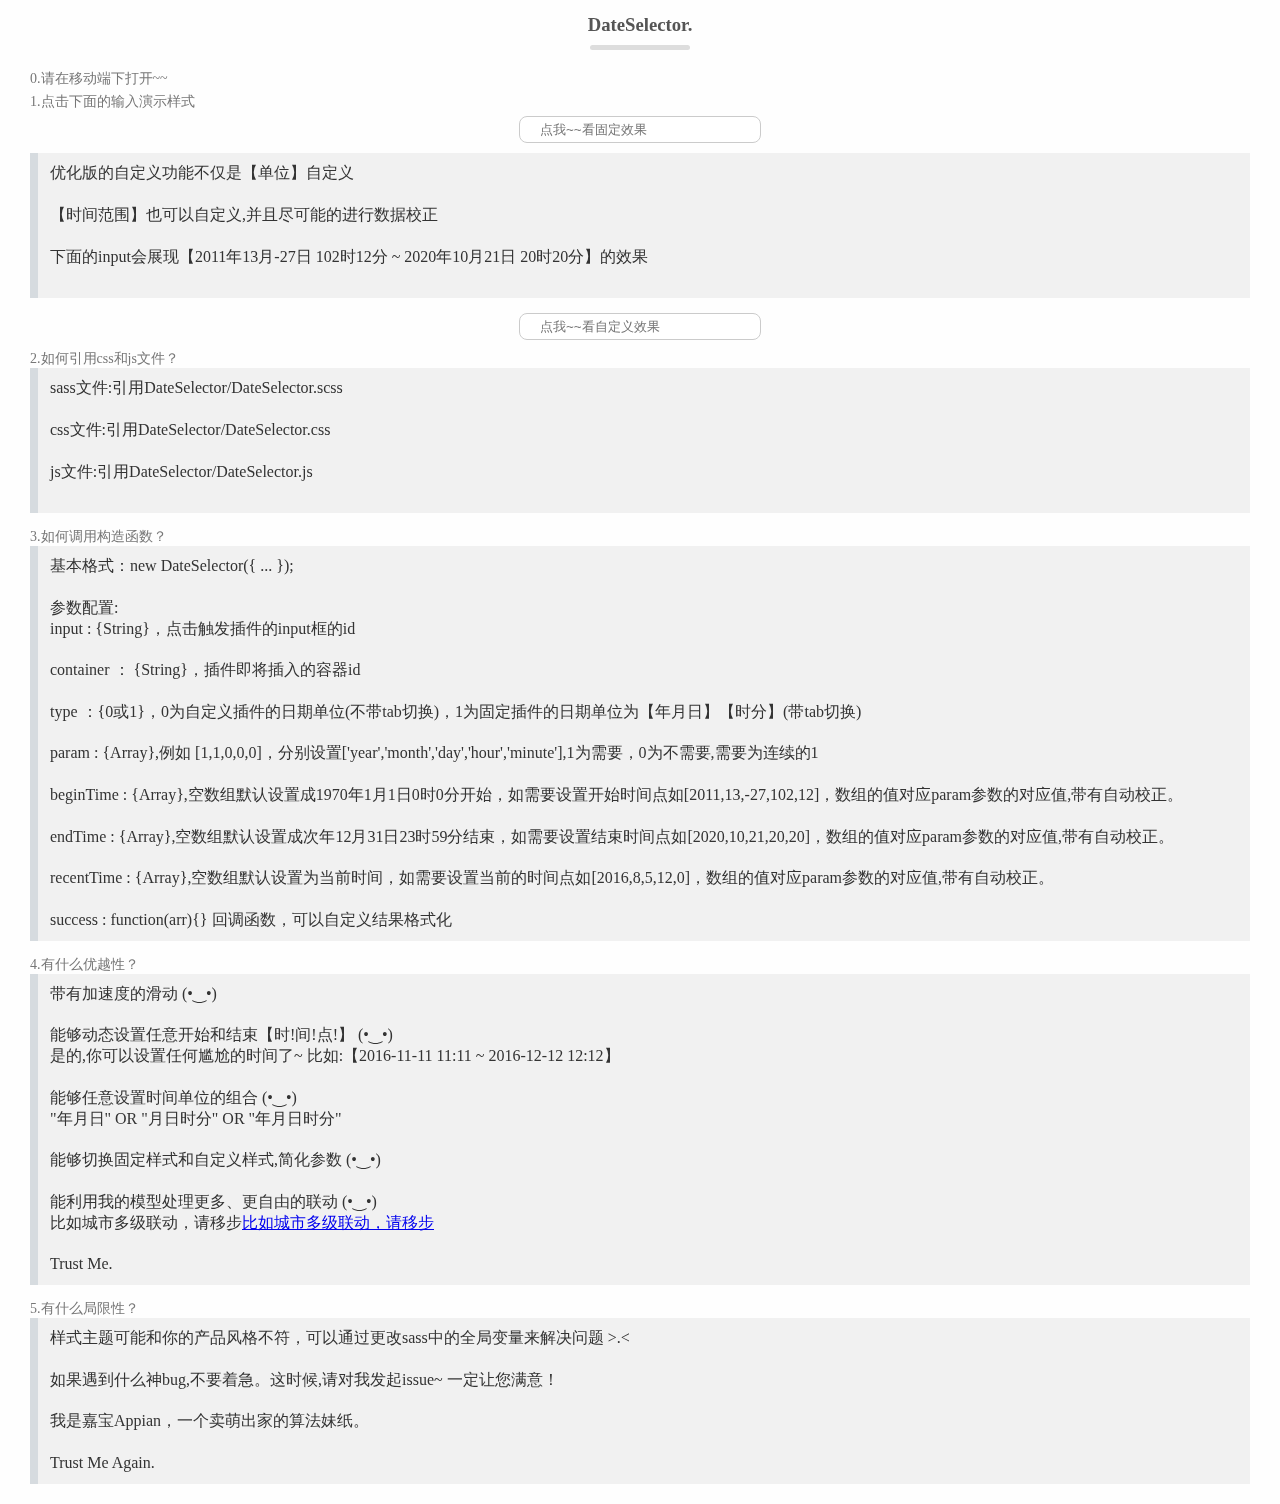
<file: DateSelector.html>
<!DOCTYPE html>
<html lang="en">
<head>
    <meta charset="UTF-8">
    <meta name="viewport" content="width=device-width, initial-scale=1.0, maximum-scale=1.0, user-scalable=no"/>
    <meta name="format-detection" content="telephone=no"/>
    <meta name="screen-orientation" content="portrait">
    <title>DateSelector</title>
    <style>
        * {
            padding: 0;
            margin: 0;
        }

        .date-selector-locked {
            height: 100% !important;
            overflow: hidden !important;
        }

        .date-selector-bg {
            position: fixed;
            top: 0;
            left: 0;
            background: rgba(75, 75, 75, 0);
            height: 100%;
            width: 100%;
            overflow: hidden;
            transition: all .3s ease;
            -webkit-transition: all .3s ease;
            z-index: -1;
        }

        .date-selector-bg-up {
            z-index: 999 !important;
            background: rgba(75, 75, 75, 0.65) !important;
        }

        .date-selector-container {
            width: 100%;
            height: 250px;
            position: absolute;
            bottom: 0;
            transform: translate3d(0, 250px, 0);
            -webkit-transform: translate3d(0, 250px, 0);
            left: 0;
            background-color: #FFF;
            transition: transform .3s ease;
            -webkit-transition: -webkit-transform .3s ease;
            z-index: -1;
        }

        .date-selector-container-up {
            transform: translate3d(0, 0, 0) !important;
            -webkit-transform: translate3d(0, 0, 0) !important;
        }

        .date-selector-btn-box {
            display: block;
            position: absolute;
            text-align: center;
            width: 100%;
            height: 50px;
            line-height: 50px;
            background: rgba(218, 218, 218, .7);
            z-index: 10;
        }

        .date-selector-btn-box .date-selector-btn {
            position: absolute;
            display: inline-block;
            margin: 0 20px;
            color: #fff;
            right: 0;
        }

        .date-selector-btn-box .date-selector-btn:nth-child(1) {
            left: 0;
            right: initial;
        }

        .date-selector-tab-box {
            display: inline-block;
            border-radius: 10px;
            margin: 9px 0;
            height: 32px;
            box-sizing: border-box;
            line-height: 30px;
            color: rgba(218, 218, 218, .7);
            background: #fff;
            border: 1px solid #fff;
        }

        .date-selector-tab-box .date-selector-tab {
            display: inline-block;
            padding: 0 10px;
            transition: all .3s ease;
        }

        .date-selector-tab-box .date-selector-tab:first-child {
            border-right: 1px solid #fff;
        }

        .date-selector-tab-box .date-selector-tab-active {
            color: #fff;
            border-radius: 10px;
            background: rgba(219, 219, 219, 1);
        }

        .date-selector-content-left {
            transform: translate3d(-100%, 0, 0) !important;
            -webkit-transform: translate3d(-100%, 0, 0) !important;
        }

        .date-selector-content-right {
            transform: translate3d(100%, 0, 0) !important;
            -webkit-transform: translate3d(100%, 0, 0) !important;
        }

        .date-selector-content {
            position: absolute;
            width: 100%;
            background: #fff;
            font-size: 0;
            top: 50px;
            z-index: 10;
            transform: translate3d(0, 0, 0);
            -webkit-transform: translate3d(0, 0, 0);
            transition: transform .3s ease;
            -webkit-transition: -webkit-transform .3s ease;
        }

        .date-selector-content .date-selector {
            display: inline-block;
            height: 200px;
            overflow: hidden;
            position: relative;
            z-index: -1;
        }

        .date-selector-content .date-selector-left {
            width: 33.33%;
        }

        .date-selector-content .date-selector-right {
            width: 50%;
        }

        .date-selector-content ul::-webkit-scrollbar {
            display: none;
        }

        .date-selector-content li {
            height: 40px;
            text-align: center;
            font-size: 16px;
            line-height: 40px;
            list-style: none;
        }

        .date-selector-content .date-selector-up-shadow, .date-selector-content .date-selector-down-shadow {
            width: 100%;
            height: 80px;
            position: absolute;
            pointer-events: none;
            background-image: linear-gradient(to bottom, #FFF, rgba(255, 255, 255, 0));
            z-index: 50;
        }

        .date-selector-content .date-selector-up-shadow {
            top: 0;
        }

        .date-selector-content .date-selector-down-shadow {
            bottom: 0;
            z-index: 50;
            background-image: linear-gradient(to top, #FFF, rgba(255, 255, 255, 0));
        }

        .date-selector-content .date-selector-line {
            width: 95%;
            height: 40px;
            position: absolute;
            top: 80px;
            left: 50%;
            pointer-events: none;
            box-sizing: border-box;
            border-top: 1px solid #DCDCDC;
            border-bottom: 1px solid #DCDCDC;
            transform: translate3d(-50%, 0, 0);
            -webkit-transform: translate3d(-50%, 0, 0);
        }

        /*# sourceMappingURL=dateController.css.map */

        body {
            background: #fefefe;
        }

        h3 {
            position: relative;
            width: 100%;
            height: 50px;
            line-height: 50px;
            text-align: center;
            color: #555;
        }

        h3:after {
            content: '';
            position: absolute;
            width: 100px;
            height: 5px;
            left: 50%;
            bottom: 0;
            margin: 0 -50px;
            background: #ddd;
            border-radius: 10px;
        }

        article {
            color: #333;
            line-height: 1.3;
            padding: 0 30px;
            margin: 20px 0;
        }

        p {
            color: #777;
            font-size: 14px;
            margin: 5px 0 0 0;
        }

        .block {
            background: rgb(241, 241, 241);
            border-left: 8px solid #D6DBDF;
            padding: 10px 12px;
            margin: 0 0 15px 0;
            overflow: auto;
        }

        input {
            display: block;
            width: 200px;
            margin: 5px auto 10px;
            padding: 5px 20px;
            border: 1px solid #cbcbcb;
            border-radius: 8px;
        }
    </style>
</head>


<body>

<h3>DateSelector.</h3>
<article>
    <p>0.请在移动端下打开~~</p>
    <p>1.点击下面的输入演示样式</p>
    <input id="date-selector-input" type="text" placeholder="点我~~看固定效果" readonly/>
    <div class="block">
        优化版的自定义功能不仅是【单位】自定义<br/><br/>
        【时间范围】也可以自定义,并且尽可能的进行数据校正<br/><br/>
        下面的input会展现【2011年13月-27日 102时12分 ~ 2020年10月21日 20时20分】的效果<br/><br/>
    </div>
    <input id="date-selector-inputs" type="text" placeholder="点我~~看自定义效果" readonly/>
    <p>2.如何引用css和js文件？</p>
    <div class="block">
        sass文件:引用DateSelector/DateSelector.scss<br/><br/>
        css文件:引用DateSelector/DateSelector.css<br/><br/>
        js文件:引用DateSelector/DateSelector.js<br/><br/>
    </div>
    <p>3.如何调用构造函数？</p>
    <div class="block">
        基本格式：new DateSelector({ ... });<br/><br/>
        参数配置:<br/>
        input : {String}，点击触发插件的input框的id<br/><br/>
        container ： {String}，插件即将插入的容器id<br/><br/>
        type ：{0或1}，0为自定义插件的日期单位(不带tab切换)，1为固定插件的日期单位为【年月日】【时分】(带tab切换)<br/><br/>
        param : {Array},例如 [1,1,0,0,0]，分别设置['year','month','day','hour','minute'],1为需要，0为不需要,需要为连续的1
        <br/><br/>
        beginTime : {Array},空数组默认设置成1970年1月1日0时0分开始，如需要设置开始时间点如[2011,13,-27,102,12]，数组的值对应param参数的对应值,带有自动校正。<br/><br/>
        endTime : {Array},空数组默认设置成次年12月31日23时59分结束，如需要设置结束时间点如[2020,10,21,20,20]，数组的值对应param参数的对应值,带有自动校正。<br/><br/>
        recentTime : {Array},空数组默认设置为当前时间，如需要设置当前的时间点如[2016,8,5,12,0]，数组的值对应param参数的对应值,带有自动校正。<br/><br/>
        success : function(arr){} 回调函数，可以自定义结果格式化
    </div>
    <p>4.有什么优越性？</p>
    <div class="block">
        带有加速度的滑动 (•‿•)<br/><br/>

        能够动态设置任意开始和结束【时!间!点!】 (•‿•)<br/>
        是的,你可以设置任何尴尬的时间了~ 比如:【2016-11-11 11:11 ~ 2016-12-12 12:12】<br/><br/>

        能够任意设置时间单位的组合 (•‿•)<br/>
        "年月日" OR "月日时分" OR "年月日时分"<br/><br/>

        能够切换固定样式和自定义样式,简化参数 (•‿•)<br/><br/>

        能利用我的模型处理更多、更自由的联动 (•‿•) <br/>
        比如城市多级联动，请移步<a href="https://github.com/AppianZ/multi-picker/tree/master/MultiPicker">比如城市多级联动，请移步</a><br/><br/>

        Trust Me.
    </div>
    <p>5.有什么局限性？</p>
    <div class="block">
        样式主题可能和你的产品风格不符，可以通过更改sass中的全局变量来解决问题 >.<<br/><br/>
        如果遇到什么神bug,不要着急。这时候,请对我发起issue~ 一定让您满意！<br/><br/>
        我是嘉宝Appian，一个卖萌出家的算法妹纸。<br/><br/>
        Trust Me Again.
    </div>
</article>

<div id="targetContainer"></div>
<div id="targetContainers"></div>


<script>
    /**
     * Created by appian on 16/8/5.
     */
    (function (wid, dcm) {
        var win = wid;
        var doc = dcm;

        function $id(id) {
            return doc.getElementById(id);
        }

        function $class(name) {
            return doc.getElementsByClassName(name);
        }

        function loop(begin, length, fuc) {
            for ( var i = begin; i < length; i++ ) {
                if (fuc(i)) break;
            }
        }

        function on(action, selector, callback) {
            doc.addEventListener(action, function (e) {
                if (selector == e.target.tagName.toLowerCase() || selector == e.target.className || selector == e.target.id) {
                    callback(e);
                }
            })
        }

        function DateSelector(config) {
            this.input      = config.input;
            this.container  = config.container;
            this.type       = config.type;
            this.param      = (config.type == 1) ? [1, 1, 1, 1, 1] : config.param;
            this.beginTime  = config.beginTime;
            this.endTime    = config.endTime;
            this.recentTime = config.recentTime;
            this.success    = config.success;

            this.ulCount     = 0;
            this.ulDomArr    = [];
            this.idxArr      = [];
            this.liHeight    = 40;
            this.maxHeight   = [];
            this.distance    = [];
            this.start       = {
                Y: 0,
                time: ''
            };
            this.move        = {
                Y: 0,
                speed: []
            };
            this.end         = {
                Y: 0,
                index: 0
            };
            this.resultArr   = [];
            this.begin_time  = [1970, 1, 1, 0, 0];
            this.end_time    = [new Date().getFullYear() + 1, 12, 31, 23, 59];
            this.recent_time = [new Date().getFullYear(), new Date().getMonth() + 1, new Date().getDate(), new Date().getHours(), new Date().getMinutes()];

            this.initDomFuc();
            this.initReady();
            this.initBinding();
        }

        DateSelector.prototype = {
            constructor: DateSelector,
            checkParam: function () {
                var idxArr = [];
                var _this  = this;
                loop(0, _this.param.length, function (i) {
                    if (_this.param[i] > 0) {
                        idxArr.push(i);
                    }
                });
                this.ulCount = idxArr[idxArr.length - 1] - idxArr[0] + 1;
                loop(idxArr[0], idxArr[idxArr.length - 1] + 1, function (i) {
                    _this.param[i] = 1;
                    _this.idxArr.push(i);
                });
            },
            checkTime: function () {
                var _this       = this;
                var begin_time  = this.begin_time;
                var end_time    = this.end_time;
                var recent_time = this.recent_time;
                if (_this.beginTime.length == 0) {
                    loop(0, _this.idxArr.length, function (i) {
                        _this.beginTime.push(begin_time[_this.idxArr[i]]);
                    });
                }
                if (_this.endTime.length == 0) {
                    loop(0, _this.idxArr.length, function (i) {
                        _this.endTime.push(end_time[_this.idxArr[i]]);
                    });
                }
                if (_this.recentTime.length == 0) {
                    loop(0, _this.idxArr.length, function (i) {
                        _this.recentTime.push(recent_time[_this.idxArr[i]]);
                    });
                }
                if (_this.idxArr.length == _this.beginTime.length && _this.beginTime.length == _this.endTime.length && _this.endTime.length == _this.recentTime.length) {
                    loop(0, _this.param.length, function (i) {
                        if (_this.param[i] == 0) {
                            switch (i) {
                                case 0:
                                    begin_time[i] = new Date().getFullYear();
                                    end_time[i]   = new Date().getFullYear();
                                    break;
                                case 1:
                                    begin_time[i] = new Date().getMonth() + 1;
                                    end_time[i]   = new Date().getMonth() + 1;
                                    break;
                                case 2:
                                    begin_time[i] = new Date().getDate();
                                    end_time[i]   = new Date().getDate();
                                    break;
                                case 3:
                                    begin_time[i] = new Date().getHours();
                                    end_time[i]   = new Date().getHours();
                                    break;
                                case 4:
                                    begin_time[i] = new Date().getMinutes();
                                    end_time[i]   = new Date().getMinutes();
                                    break;
                            }
                        } else {
                            loop(0, _this.idxArr.length, function (j) {
                                switch (_this.idxArr[j]) {
                                    case 0:
                                        _this.beginTime[j] = begin_time[_this.idxArr[j]] = _this.beginTime[j] >= 1900 ? _this.beginTime[j] : new Date().getFullYear();
                                        _this.endTime[j] = end_time[_this.idxArr[j]] = _this.endTime[j] >= 1900 ? _this.endTime[j] : new Date().getFullYear() + 1;
                                        recent_time[_this.idxArr[j]] = _this.recentTime[j];
                                        break;
                                    case 1:
                                        _this.beginTime[j] = begin_time[_this.idxArr[j]] = (_this.beginTime[j] > 0 && _this.beginTime[j] <= 12) ? _this.beginTime[j] : 1;
                                        _this.endTime[j] = end_time[_this.idxArr[j]] = (_this.endTime[j] > 0 && _this.endTime[j] <= 12) ? _this.endTime[j] : 12;
                                        recent_time[_this.idxArr[j]] = _this.recentTime[j];
                                        break;
                                    case 2:
                                        _this.beginTime[j] = begin_time[_this.idxArr[j]] = (_this.beginTime[j] > 0 && _this.beginTime[j] <= new Date(begin_time[0], begin_time[1], 0).getDate()) ? _this.beginTime[j] : 1;
                                        _this.endTime[j] = end_time[_this.idxArr[j]] = (_this.endTime[j] > 0 && _this.endTime[j] <= new Date(end_time[0], end_time[1], 0).getDate()) ? _this.endTime[j] : new Date(end_time[0], end_time[1], 0).getDate();
                                        recent_time[_this.idxArr[j]] = _this.recentTime[j];
                                        break;
                                    case 3:
                                        _this.beginTime[j] = begin_time[_this.idxArr[j]] = (_this.beginTime[j] >= 0 && _this.beginTime[j] <= 23) ? _this.beginTime[j] : 0;
                                        _this.endTime[j] = end_time[_this.idxArr[j]] = (_this.endTime[j] >= 0 && _this.endTime[j] <= 23) ? _this.endTime[j] : 23;
                                        recent_time[_this.idxArr[j]] = _this.recentTime[j];
                                        break;
                                    case 4 :
                                        _this.beginTime[j] = begin_time[_this.idxArr[j]] = (_this.beginTime[j] >= 0 && _this.beginTime[j] <= 59) ? _this.beginTime[j] : 0;
                                        _this.endTime[j] = end_time[_this.idxArr[j]] = (_this.endTime[j] >= 0 && _this.endTime[j] <= 59) ? _this.endTime[j] : 59;
                                        recent_time[_this.idxArr[j]] = _this.recentTime[j];
                                        break;
                                }
                            });
                        }
                    });
                    var bt = new Date(begin_time[0], begin_time[1], begin_time[2], begin_time[3], begin_time[4]).getTime();
                    var et = new Date(end_time[0], end_time[1], end_time[2], end_time[3], end_time[4]).getTime();
                    var rt = new Date(recent_time[0], recent_time[1], recent_time[2], recent_time[3], recent_time[4]).getTime();
                    rt < bt ? alert('当前时间小于开始时间') : "";
                    rt > et ? alert('当前时间超过结束时间') : "";
                    return (bt <= rt && rt < et);
                } else {
                    alert('error,please open the console to see the errmsg');
                    console.warn('type为1时,时间数组长度为0或5');
                    console.warn('构造函数的参数param或recentTime设置有误');
                    console.warn('param必须是连续的1，recentTime的值必须与param中的值对应');
                    console.warn('构造函数调用失败，请重新设置参数');
                    return false;
                }
            },
            checkTimeArr: function (arr1, arr2, length) {
                var checkStatus = true;
                loop(0, length, function (i) {
                    if (arr1[i] != arr2[i]) checkStatus = false;
                });
                return checkStatus;
            },
            initDomFuc: function () {
                var _this = this;
                this.checkParam();
                if (!this.checkTime())return;
                var html = '';
                html += '<div class="date-selector-bg" id="date-selector-bg-' + _this.container + '">' +
                        '<div  class="date-selector-container" id="date-selector-container-' + _this.container + '">' +
                        '<div class="date-selector-btn-box">' +
                        '<div class="date-selector-btn" id="date-selector-btn-cancel">返回</div>';

                if (this.type == 1) {
                    html += '<div class="date-selector-tab-box">' +
                            '<div class="date-selector-tab date-selector-tab-active">年月日</div>' +
                            '<div class="date-selector-tab">时分</div>' +
                            '</div>';
                }

                html += '<div class="date-selector-btn" id="date-selector-btn-save-' + _this.container + '">提交</div>' +
                        '</div>' +
                        '<div class="date-selector-content">';

                if (_this.type == 0) {
                    loop(0, _this.idxArr.length, function (i) {
                        html += '<div class="date-selector date-selector-left">' +
                                '<ul id="date-selector-' + _this.container + '-' + _this.idxArr[i] + '"></ul>' +
                                '</div>';
                    });
                    html += '<div class="date-selector-up-shadow"></div>' +
                            '<div class="date-selector-down-shadow"></div>' +
                            '<div class="date-selector-line"></div>' +
                            '</div>';
                    html += '</div></div>';
                    $id(_this.container).innerHTML = html;
                    loop(0, _this.ulCount, function (i) {
                        $id('date-selector-container-' + _this.container).querySelectorAll(".date-selector")[i].style.width = (100 / _this.ulCount).toFixed(2) + '%';
                    });
                } else if (_this.type == 1) {
                    html += '<div class="date-selector date-selector-left">' +
                            '<ul id="date-selector-' + _this.container + '-0"></ul>' +
                            '</div>' +
                            '<div class="date-selector date-selector-left">' +
                            '<ul id="date-selector-' + _this.container + '-1"></ul>' +
                            '</div>' +
                            '<div class="date-selector date-selector-left">' +
                            '<ul id="date-selector-' + _this.container + '-2"></ul>' +
                            '</div>' +
                            '<div class="date-selector-up-shadow"></div>' +
                            '<div class="date-selector-down-shadow"></div>' +
                            '<div class="date-selector-line"></div>' +
                            '</div>' +
                            '<div class="date-selector-content date-selector-content-right">' +
                            '<div class="date-selector date-selector-right">' +
                            '<ul id="date-selector-' + _this.container + '-3"></ul>' +
                            '</div>' +
                            '<div class="date-selector date-selector-right">' +
                            '<ul id="date-selector-' + _this.container + '-4"></ul>' +
                            '</div>' +
                            '<div class="date-selector-up-shadow"></div>' +
                            '<div class="date-selector-down-shadow"></div>' +
                            '<div class="date-selector-line"></div>' +
                            '</div>';
                    html += '</div></div>';
                    $id(_this.container).innerHTML = html;
                }
            },
            initReady: function () {
                var _this   = this;
                var realIdx = 0;
                loop(0, _this.ulCount, function (i) {
                    realIdx       = _this.idxArr[i];
                    var min       = 0;
                    var max       = 0;
                    var tempDomUl = $id('date-selector-' + _this.container + '-' + _this.idxArr[i]);
                    _this.ulDomArr.push(tempDomUl);
                    var tempArray = _this['array' + _this.idxArr[i]] = [];
                    switch (realIdx) {
                        case 0:
                            _this.initCommonArr(tempDomUl, tempArray, _this.beginTime[i], _this.endTime[i], '年', i);
                            break;
                        case 1:
                            min = (_this.checkTimeArr(_this.begin_time, _this.recent_time, 1)) ? _this.beginTime[i] : 1;
                            max = (_this.checkTimeArr(_this.end_time, _this.recent_time, 1)) ? _this.endTime[i] : 12;
                            _this.initCommonArr(tempDomUl, tempArray, min, max, '月', i);
                            break;
                        case 2:
                            min = (_this.checkTimeArr(_this.begin_time, _this.recent_time, 2)) ? _this.beginTime[i] : 1;
                            max = (_this.checkTimeArr(_this.end_time, _this.recent_time, 2)) ? _this.endTime[i] : new Date(_this.recent_time[0], _this.recent_time[1], 0).getDate();
                            _this.initCommonArr(tempDomUl, tempArray, min, max, '日', i);
                            break;
                        case 3:
                            min = (_this.checkTimeArr(_this.begin_time, _this.recent_time, 3)) ? _this.beginTime[i] : 0;
                            max = (_this.checkTimeArr(_this.end_time, _this.recent_time, 3)) ? _this.endTime[i] : 23;
                            _this.initCommonArr(tempDomUl, tempArray, min, max, '时', i);
                            break;
                        case 4 :
                            min = (_this.checkTimeArr(_this.begin_time, _this.recent_time, 4)) ? _this.beginTime[i] : 0;
                            max = (_this.checkTimeArr(_this.end_time, _this.recent_time, 4)) ? _this.endTime[i] : 59;
                            _this.initCommonArr(tempDomUl, tempArray, min, max, '分', i);
                            break;
                    }
                    tempDomUl.addEventListener('touchstart', function () {
                        _this.touch(event, _this, tempDomUl, _this['array' + _this.idxArr[i]], i);
                    }, false);
                    tempDomUl.addEventListener('touchmove', function () {
                        _this.touch(event, _this, tempDomUl, _this['array' + _this.idxArr[i]], i);
                    }, false);
                    tempDomUl.addEventListener('touchend', function () {
                        _this.touch(event, _this, tempDomUl, _this['array' + _this.idxArr[i]], i);
                    }, false);
                });
            },
            initBinding: function () {
                var _this     = this;
                var bg        = $id('date-selector-bg-' + _this.container);
                var container = $id('date-selector-container-' + _this.container);
                var body      = doc.body;
                on('touchstart', _this.input, function () {
                    bg.classList.add('date-selector-bg-up');
                    container.classList.add('date-selector-container-up');
                    body.classList.add('date-selector-locked');
                }, false);

                on('touchstart', 'date-selector-btn-save-' + _this.container, function () {
                    _this.success(_this.resultArr);
                    bg.classList.remove('date-selector-bg-up');
                    container.classList.remove('date-selector-container-up');
                    body.classList.remove('date-selector-locked');
                }, false);

                on('touchstart', 'date-selector-bg-' + _this.container, function () {
                    bg.classList.remove('date-selector-bg-up');
                    container.classList.remove('date-selector-container-up');
                    body.classList.remove('date-selector-locked');
                }, false);

                on('touchstart', 'date-selector-btn-cancel', function () {
                    bg.classList.remove('date-selector-bg-up');
                    container.classList.remove('date-selector-container-up');
                    body.classList.remove('date-selector-locked');
                }, false);

                on('touchstart', 'date-selector-tab', function (event) {
                    var tab     = $class('date-selector-tab');
                    var content = $class('date-selector-content');
                    loop(0, tab.length, function (i) {
                        tab[i].classList.remove('date-selector-tab-active');
                    });
                    event.target.classList.add('date-selector-tab-active');
                    if (event.target.innerHTML == '年月日') {
                        content[0].classList.remove('date-selector-content-left');
                        content[1].classList.add('date-selector-content-right');
                    } else {
                        content[0].classList.add('date-selector-content-left');
                        content[1].classList.remove('date-selector-content-right');
                    }
                }, false);
            },
            initCommonArr: function (tempDomUl, tempArr, min, max, str, idx) {
                var _this = this;
                var Html  = '';
                loop(min, max + 1, function (i) {
                    tempArr.push(i);
                });
                _this.maxHeight.push(_this.liHeight * (max - min));
                var res = _this.recentTime[idx];
                _this.resultArr.push(res);
                tempArr.unshift('', '');
                tempArr.push('', '');
                tempDomUl.style.transform       = 'translate3d(0,-' + this.liHeight * (tempArr.indexOf(res) - 2) + 'px, 0)';
                tempDomUl.style.webkitTransform = 'translate3d(0,-' + this.liHeight * (tempArr.indexOf(res) - 2) + 'px, 0)';
                _this.distance.push(this.liHeight * (tempArr.indexOf(res) - 2));
                loop(0, tempArr.length, function (j) {
                    Html += '<li>' + tempArr[j] + (tempArr[j] === '' ? '' : str) + '</li>';
                });
                tempDomUl.innerHTML = Html;
            },
            initRangeArr: function (min, max, str, checkIdx, dir) {
                var _this      = this;
                var realIdx    = _this.idxArr[checkIdx];
                var arr        = [];
                var $selector  = $id('date-selector-' + _this.container + '-' + realIdx);
                var targetLong = 0;
                loop(min, max + 1, function (k) {
                    arr.push(k);
                });
                var Html = '';
                arr.unshift('', '');
                arr.push('', '');
                for ( var i = 0; i < arr.length; i++ ) {
                    Html += '<li>' + arr[i] + (arr[i] === '' ? '' : str) + '</li>';
                }
                _this['array' + realIdx] = [];
                _this['array' + realIdx] = arr;
                $selector.innerHTML      = Html;

                if (dir == 0) {
                    targetLong                               = min > this.resultArr[checkIdx] ? 0 : -arr.indexOf(this.resultArr[checkIdx]) * this.liHeight + this.liHeight * 2;
                    this.resultArr[checkIdx]                 = this.resultArr[checkIdx] < min ? min : this.resultArr[checkIdx];
                    this.recent_time[_this.idxArr[checkIdx]] = _this.resultArr[checkIdx];
                } else if (dir == 1) {
                    targetLong                               = max > this.resultArr[checkIdx] ?
                    -arr.indexOf(this.resultArr[checkIdx]) * this.liHeight + this.liHeight * 2 :
                    -arr.indexOf(max) * this.liHeight + this.liHeight * 2;
                    this.resultArr[checkIdx]                 = this.resultArr[checkIdx] > max ? max : this.resultArr[checkIdx];
                    this.recent_time[_this.idxArr[checkIdx]] = _this.resultArr[checkIdx];
                } else {
                    if (arr.indexOf(this.resultArr[checkIdx]) == -1) {
                        targetLong = (this.maxHeight[checkIdx] > this.liHeight * (max - min)) ? -this.liHeight * (max - min) : -this.distance[checkIdx];
                    } else {
                        targetLong = -arr.indexOf(this.resultArr[checkIdx]) * this.liHeight + 2 * this.liHeight;
                    }
                    this.recent_time[realIdx] = -targetLong / this.liHeight + 1;
                    this.resultArr[checkIdx]  = arr[-targetLong / this.liHeight + 2];
                }

                $selector.style.transform        = 'translate3d(0,' + targetLong + 'px, 0)';
                $selector.style.webkitTransform  = 'translate3d(0,' + targetLong + 'px, 0)';
                $selector.style.transition       = 'transform 0.15s ease-out';
                $selector.style.webkitTransition = '-webkit-transform 0.15s ease-out';
                this.maxHeight[checkIdx]         = this.liHeight * (max - min);
                this.distance[checkIdx]          = Math.abs(targetLong);
            },
            checkRange: function (checkIdx) {
                var _this = this;
                if (checkIdx >= _this.ulCount - 1) return;
                var min     = 0;
                var max     = 0;
                var str     = '';
                var dir     = 0; //0在顶部,1在底部,-1在中间
                var realIdx = _this.idxArr[checkIdx];
                switch (realIdx) {
                    case 0:
                        min = 1;
                        max = 12;
                        str = '月';
                        break;
                    case 1:
                        min = 1;
                        max = new Date(_this.recent_time[0], _this.recent_time[1], 0).getDate();
                        str = '日';
                        break;
                    case 2:
                        min = 0;
                        max = 23;
                        str = '时';
                        break;
                    case 3:
                        min = 0;
                        max = 59;
                        str = '分';
                        break;
                }

                loop(0, checkIdx + 1, function (p) {
                    if (_this.beginTime[p] != _this.resultArr[p]) {
                        dir = 1;
                        loop(0, checkIdx + 1, function (q) {
                            if (_this.endTime[q] != _this.resultArr[q]) dir = -1;
                        });
                    }
                });

                if (dir == 0) {
                    min = _this.beginTime[checkIdx + 1] >= min ? _this.beginTime[checkIdx + 1] : 0;
                } else if (dir == 1) {
                    max = _this.endTime[checkIdx + 1] <= max ? _this.endTime[checkIdx + 1] : 0;
                }
                _this.initRangeArr(min, max, str, checkIdx + 1, dir);
                _this.checkRange(checkIdx + 1);
            },
            initPosition: function (dis, max, idx) {
                dis     = dis < 0 ? 0 : dis;
                dis     = dis > max ? max : dis;
                var sub = dis % this.liHeight;
                if (sub < this.liHeight / 2) {
                    this.distance[idx] = dis - sub;
                } else {
                    this.distance[idx] = dis + (this.liHeight - sub);
                }
                return this;
            },
            initSpeed: function (arr, dir, max, idx) {
                var variance = 0;
                var sum      = 0;
                for ( var i in arr ) {
                    sum += arr[i] - 0;
                }
                for ( var j in arr ) {
                    variance += (arr[j] - (sum / arr.length)) * (arr[j] - (sum / arr.length));
                }
                var rate = 0;
                if ((variance / arr.length).toFixed(2) > .1) {
                    rate = max > this.liHeight * 15 ? dir * 2 : 0;
                    this.initPosition(this.distance[idx] + rate, max, idx);
                    this.move.speed[0] = .2;
                } else {
                    this.initPosition(this.distance[idx], max, idx);
                    this.move.speed[0] = this.move.speed[0] > 0.2 ? .2 : this.move.speed[0];
                }
                return this;
            },
            touch: function (event, that, $selector, array, idx) {
                event = event || window.event;
                event.preventDefault();
                switch (event.type) {
                    case "touchstart":
                        that.move.speed = [];
                        that.start.Y    = event.touches[0].clientY;
                        that.start.time = Date.now();
                        break;
                    case "touchend":
                        that.end.Y         = event.changedTouches[0].clientY;
                        var tempDis        = that.distance[idx] + (that.start.Y - that.end.Y);
                        that.distance[idx] = tempDis < 0 ? 0 : (tempDis < that.maxHeight[idx] ? tempDis : that.maxHeight[idx]);
                        that.initSpeed(that.move.speed, that.start.Y - that.end.Y, that.maxHeight[idx], idx);
                        var tempRes = that.end.index = that.distance[idx] / that.liHeight + 2;

                        $selector.style.transform        = 'translate3d(0,-' + that.distance[idx] + 'px, 0)';
                        $selector.style.webkitTransform  = 'translate3d(0,-' + that.distance[idx] + 'px, 0)';
                        $selector.style.transition       = 'transform ' + that.move.speed[0] + 's ease-out';
                        $selector.style.webkitTransition = '-webkit-transform ' + that.move.speed[0] + 's ease-out';

                        that.recent_time[that.idxArr[idx]] = that.resultArr[idx] = that['array' + that.idxArr[idx]][tempRes];
                        that.checkRange(0);

                        break;
                    case "touchmove":
                        event.preventDefault();
                        that.move.Y = event.touches[0].clientY;
                        var offset  = that.start.Y - that.move.Y;
                        if (that.distance[idx] == 0 && offset < 0) {
                            $selector.style.transform        = 'translate3d(0,' + 1.5 * that.liHeight + 'px, 0)';
                            $selector.style.webkitTransform  = 'translate3d(0,' + 1.5 * that.liHeight + 'px, 0)';
                            $selector.style.transition       = 'transform 0.3s ease-out';
                            $selector.style.webkitTransition = '-webkit-transform 0.3s ease-out';
                        } else {
                            $selector.style.transform       = 'translate3d(0,-' + (offset + that.distance[idx]) + 'px, 0)';
                            $selector.style.webkitTransform = 'translate3d(0,-' + (offset + that.distance[idx]) + 'px, 0)';
                        }
                        if (this.distance[idx] <= -that.maxHeight[idx]) {
                            $selector.style.transform        = 'translate3d(0, -' + that.liHeight + 'px, 0)';
                            $selector.style.webkitTransform  = 'translate3d(0, -' + that.liHeight + 'px, 0)';
                            $selector.style.transition       = 'transform 0.3s ease-out';
                            $selector.style.webkitTransition = '-webkit-transform 0.3s ease-out';
                        }
                        if (Math.abs(offset).toFixed(0) % 5 === 0) {
                            var time = Date.now();
                            that.move.speed.push((Math.abs(offset) / (time - that.start.time)).toFixed(2));
                        }
                        break;
                }
            }
        };
        if (typeof exports == "object") {
            module.exports = DateSelector;
        } else if (typeof define == "function" && define.amd) {
            define([], function () {
                return DateSelector
            })
        } else {
            win.DateSelector = DateSelector;
        }
    })(window, document);


    //---------------------函数调用开始---------------------
    new DateSelector({
        input: 'date-selector-input',//点击触发插件的input框的id
        container: 'targetContainer',//插件插入的容器id
        type: 1,
        //0：不需要tab切换，自定义滑动内容，建议小于三个；
        //1：需要tab切换，【年月日】【时分】完全展示，固定死，可设置开始年份和结束年份
        param: [1, 1, 1, 0, 0],
        //设置['year','month','day','hour','minute'],1为需要，0为不需要,需要连续的1
        beginTime: [],//如空数组默认设置成1970年1月1日0时0分开始，如需要设置开始时间点，数组的值对应param参数的对应值。
        endTime: [],//如空数组默认设置成次年12月31日23时59分结束，如需要设置结束时间点，数组的值对应param参数的对应值。
        recentTime: [],//如不需要设置当前时间，被为空数组，如需要设置的开始的时间点，数组的值对应param参数的对应值。
        success: function (arr) {
            alert(arr);
            console.log(arr);
        }//回调
    });
    //---------------------函数调用结束---------------------

    //月份从1开始
    new DateSelector({
        input: 'date-selector-inputs',//点击触发插件的input框的id
        container: 'targetContainers',//插件插入的容器id
        type: 0,
        //0：不需要tab切换，自定义滑动内容，建议小于三个；
        //1：需要tab切换，【年月日】【时分】完全展示，固定死，可设置开始年份和结束年份
        param: [1, 1, 0, 1, 0],
        //设置['year','month','day','hour','minute'],1为需要，0为不需要,需要连续的1
        beginTime: [2011, 13, -27, 102],//如空数组默认设置成1970年1月1日0时0分开始，如需要设置开始时间点，数组的值对应param参数的对应值。
        endTime: [2020, 10, 21, 20],//如空数组默认设置成次年12月31日23时59分结束，如需要设置结束时间点，数组的值对应param参数的对应值。
        recentTime: [],//如不需要设置当前时间，被为空数组，如需要设置的开始的时间点，数组的值对应param参数的对应值。
        success: function (arr) {
            alert(arr);
            console.log(arr);
        }//回调
    });
</script>

</body>
</html>
</file>
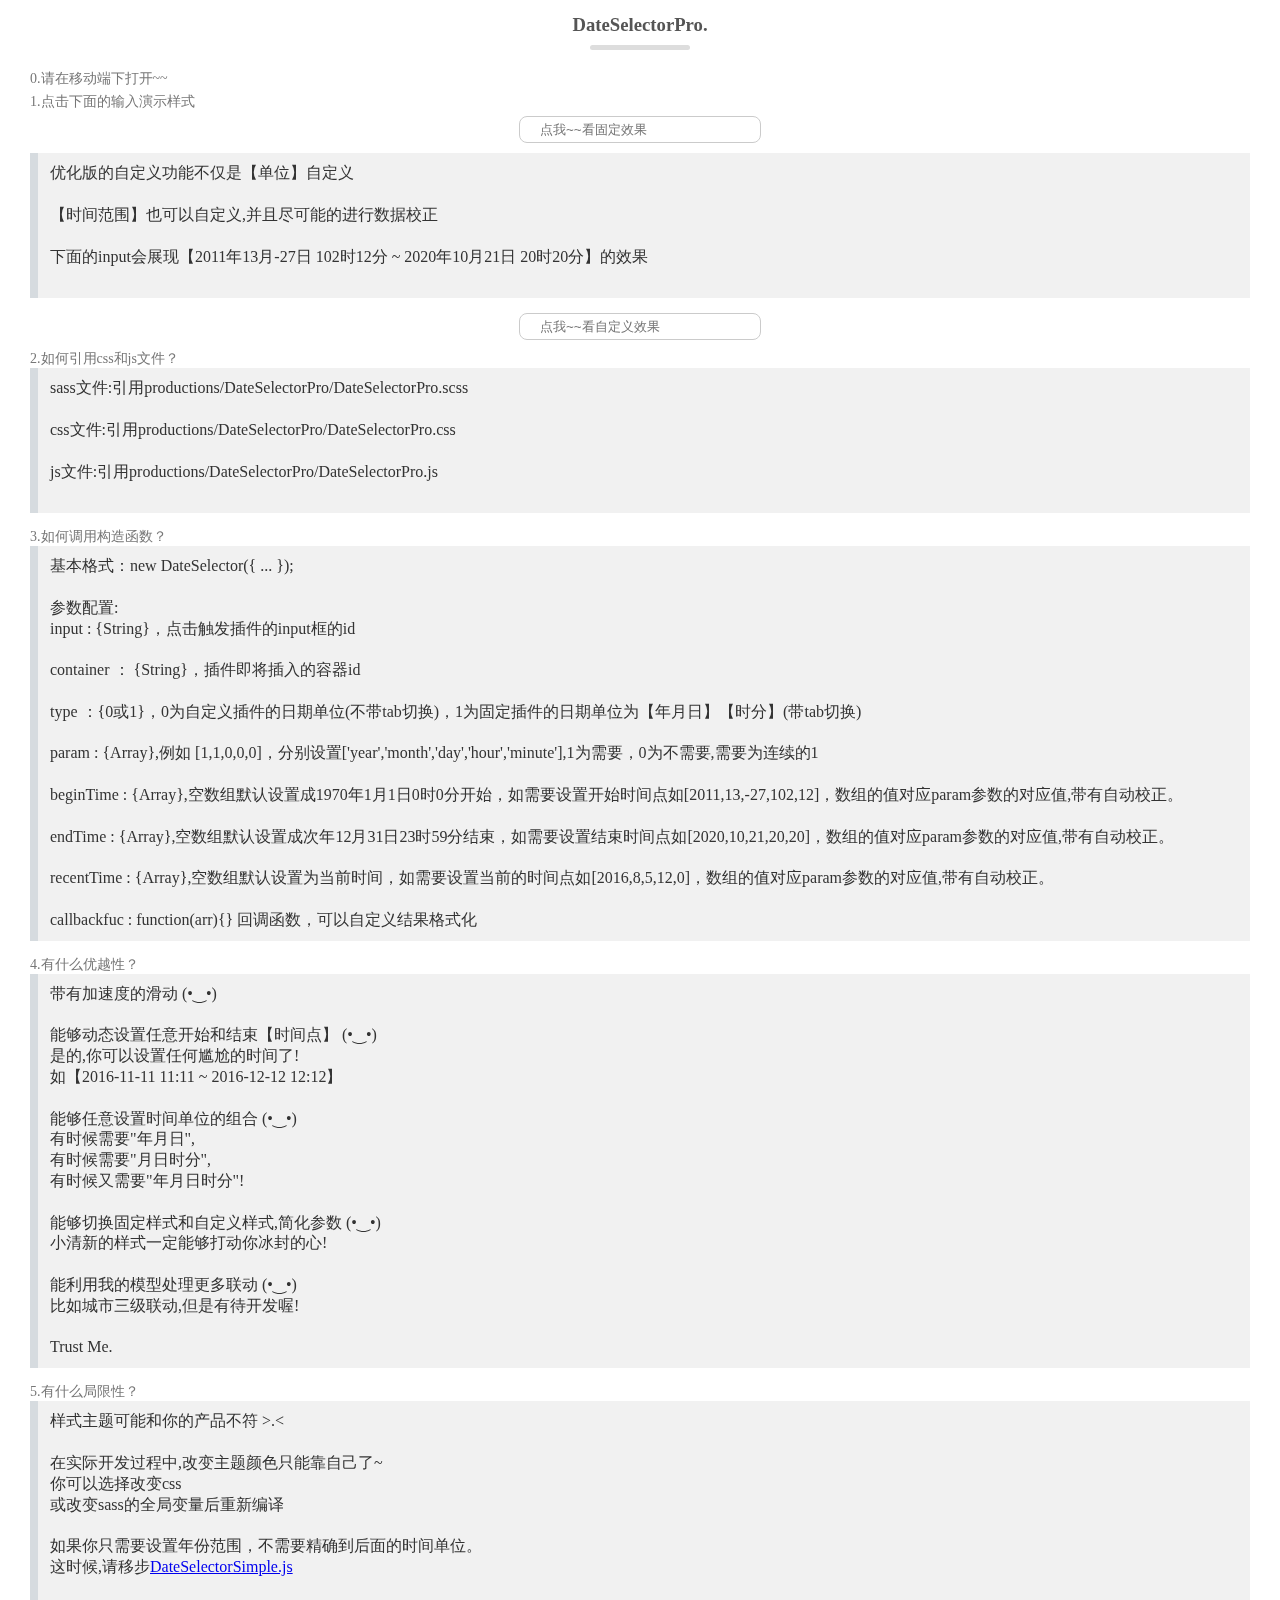
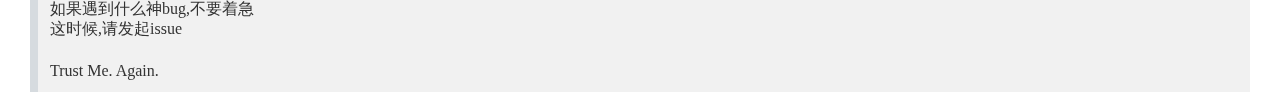
<file: DateSelectorPro.html>
<!DOCTYPE html>
<html lang="en">
<head>
    <meta charset="UTF-8">
    <meta name="viewport" content="width=device-width, initial-scale=1.0, maximum-scale=1.0, user-scalable=no"/>
    <meta name="format-detection" content="telephone=no"/>
    <meta name="screen-orientation" content="portrait">
    <title>优质版DateSelector</title>
    <style>
        * {
            padding: 0;
            margin: 0; }
        
        .date-selector-locked {
            height: 100% !important;
            overflow: hidden !important; }
        
        .date-selector-bg {
            position: fixed;
            top: 0;
            left: 0;
            background: rgba(75, 75, 75, 0);
            height: 100%;
            width: 100%;
            overflow: hidden;
            transition: all .3s ease;
            -webkit-transition: all .3s ease;
            z-index: -1; }
        
        .date-selector-bg-up {
            z-index: 999 !important;
            background: rgba(75, 75, 75, 0.65) !important; }
        
        .date-selector-container {
            width: 100%;
            height: 250px;
            position: absolute;
            bottom: 0;
            transform: translate3d(0, 250px, 0);
            -webkit-transform: translate3d(0, 250px, 0);
            left: 0;
            background-color: #FFF;
            transition: transform .3s ease;
            -webkit-transition: -webkit-transform .3s ease;
            z-index: -1; }
        
        .date-selector-container-up {
            transform: translate3d(0, 0, 0) !important;
            -webkit-transform: translate3d(0, 0, 0) !important; }
        
        .date-selector-btn-box {
            display: block;
            position: absolute;
            text-align: center;
            width: 100%;
            height: 50px;
            line-height: 50px;
            background: #40CCC0;
            z-index: 10; }
        .date-selector-btn-box .date-selector-btn {
            position: absolute;
            display: inline-block;
            margin: 0 20px;
            color: #fff;
            right: 0; }
        .date-selector-btn-box .date-selector-btn:nth-child(1) {
            left: 0;
            right: initial; }
        
        .date-selector-tab-box {
            display: inline-block;
            border-radius: 10px;
            margin: 9px 0;
            height: 32px;
            box-sizing: border-box;
            line-height: 30px;
            color: #40CCC0;
            background: #fff;
            border: 1px solid #fff; }
        .date-selector-tab-box .date-selector-tab {
            display: inline-block;
            padding: 0 10px;
            transition: all .3s ease; }
        .date-selector-tab-box .date-selector-tab:first-child {
            border-right: 1px solid #fff; }
        .date-selector-tab-box .date-selector-tab-active {
            color: #fff;
            border-radius: 10px;
            background: rgba(64, 204, 192, 0.5); }
        
        .date-selector-content-left {
            transform: translate3d(-100%, 0, 0) !important;
            -webkit-transform: translate3d(-100%, 0, 0) !important; }
        
        .date-selector-content-right {
            transform: translate3d(100%, 0, 0) !important;
            -webkit-transform: translate3d(100%, 0, 0) !important; }
        
        .date-selector-content {
            position: absolute;
            width: 100%;
            background: #fff;
            font-size: 0;
            top: 50px;
            z-index: 10;
            transform: translate3d(0, 0, 0);
            -webkit-transform: translate3d(0, 0, 0);
            transition: transform .3s ease;
            -webkit-transition: -webkit-transform .3s ease; }
        .date-selector-content .date-selector {
            display: inline-block;
            height: 200px;
            overflow: hidden;
            position: relative;
            z-index: -1; }
        .date-selector-content .date-selector-left {
            width: 33.33%; }
        .date-selector-content .date-selector-right {
            width: 50%; }
        .date-selector-content ul::-webkit-scrollbar {
            display: none; }
        .date-selector-content li {
            height: 40px;
            text-align: center;
            font-size: 16px;
            line-height: 40px;
            list-style: none; }
        .date-selector-content .date-selector-up-shadow, .date-selector-content .date-selector-down-shadow {
            width: 100%;
            height: 80px;
            position: absolute;
            pointer-events: none;
            background-image: linear-gradient(to bottom, #FFF, rgba(255, 255, 255, 0));
            z-index: 50; }
        .date-selector-content .date-selector-up-shadow {
            top: 0; }
        .date-selector-content .date-selector-down-shadow {
            bottom: 0;
            z-index: 50;
            background-image: linear-gradient(to top, #FFF, rgba(255, 255, 255, 0)); }
        .date-selector-content .date-selector-line {
            width: 95%;
            height: 40px;
            position: absolute;
            top: 80px;
            left: 50%;
            pointer-events: none;
            box-sizing: border-box;
            border-top: 1px solid #DCDCDC;
            border-bottom: 1px solid #DCDCDC;
            transform: translate3d(-50%, 0, 0);
            -webkit-transform: translate3d(-50%, 0, 0); }
        
        /*# sourceMappingURL=dateController.css.map */

        
        
    
        h3 {
            position: relative;
            width: 100%;
            height: 50px;
            line-height: 50px;
            text-align: center;
            color: #555;
        }
        h3:after {
            content: '';
            position: absolute;
            width: 100px;
            height: 5px;
            left: 50%;
            bottom: 0;
            margin: 0 -50px;
            background: #ddd;
            border-radius: 10px;
        }
        article {
            color: #333;
            line-height: 1.3;
            padding: 0 30px;
            margin: 20px 0;
        }
        p {
            color: #777;
            font-size: 14px;
            margin: 5px 0 0 0;
        }
        .block {
            background : rgb(241,241,241);
            border-left : 8px solid #D6DBDF;
            padding: 10px 12px;
            margin: 0 0 15px 0;
            overflow: auto;
        }
        input {
            display: block;
            width: 200px;
            margin: 5px auto 10px;
            padding: 5px 20px;
            border: 1px solid #cbcbcb;
            border-radius: 8px;
        }
    </style>
</head>


<body>

<h3>DateSelectorPro.</h3>
<article>
    <p>0.请在移动端下打开~~</p>
    <p>1.点击下面的输入演示样式</p>
    <input id="date-selector-input" type="text" placeholder="点我~~看固定效果" readonly/>
    <div class="block">
        优化版的自定义功能不仅是【单位】自定义<br/><br/>
        【时间范围】也可以自定义,并且尽可能的进行数据校正<br/><br/>
        下面的input会展现【2011年13月-27日 102时12分 ~ 2020年10月21日 20时20分】的效果<br/><br/>
    </div>
    <input id="date-selector-inputs" type="text" placeholder="点我~~看自定义效果" readonly/>
    <p>2.如何引用css和js文件？</p>
    <div class="block">
        sass文件:引用productions/DateSelectorPro/DateSelectorPro.scss<br/><br/>
        css文件:引用productions/DateSelectorPro/DateSelectorPro.css<br/><br/>
        js文件:引用productions/DateSelectorPro/DateSelectorPro.js<br/><br/>
    </div>
    <p>3.如何调用构造函数？</p>
    <div class="block">
        基本格式：new DateSelector({ ... });<br/><br/>
        参数配置:<br/>
        input : {String}，点击触发插件的input框的id<br/><br/>
        container ： {String}，插件即将插入的容器id<br/><br/>
        type ：{0或1}，0为自定义插件的日期单位(不带tab切换)，1为固定插件的日期单位为【年月日】【时分】(带tab切换)<br/><br/>
        param : {Array},例如 [1,1,0,0,0]，分别设置['year','month','day','hour','minute'],1为需要，0为不需要,需要为连续的1
        <br/><br/>
        beginTime : {Array},空数组默认设置成1970年1月1日0时0分开始，如需要设置开始时间点如[2011,13,-27,102,12]，数组的值对应param参数的对应值,带有自动校正。<br/><br/>
        endTime : {Array},空数组默认设置成次年12月31日23时59分结束，如需要设置结束时间点如[2020,10,21,20,20]，数组的值对应param参数的对应值,带有自动校正。<br/><br/>
        recentTime : {Array},空数组默认设置为当前时间，如需要设置当前的时间点如[2016,8,5,12,0]，数组的值对应param参数的对应值,带有自动校正。<br/><br/>
        callbackfuc : function(arr){} 回调函数，可以自定义结果格式化
    </div>
    <p>4.有什么优越性？</p>
    <div class="block">
        带有加速度的滑动 (•‿•) <br/><br/>

        能够动态设置任意开始和结束【时间点】 (•‿•) <br/>
        是的,你可以设置任何尴尬的时间了!<br/>
        如【2016-11-11 11:11 ~ 2016-12-12 12:12】<br/><br/>

        能够任意设置时间单位的组合 (•‿•) <br/>
        有时候需要"年月日",<br/>
        有时候需要"月日时分",<br/>
        有时候又需要"年月日时分"!<br/><br/>

        能够切换固定样式和自定义样式,简化参数 (•‿•) <br/>
        小清新的样式一定能够打动你冰封的心!<br/><br/>

        能利用我的模型处理更多联动 (•‿•) <br/>
        比如城市三级联动,但是有待开发喔!<br/><br/>

        Trust Me.
    </div>
    <p>5.有什么局限性？</p>
    <div class="block">
        样式主题可能和你的产品不符 >.< <br/><br/>

        在实际开发过程中,改变主题颜色只能靠自己了~<br/>
        你可以选择改变css<br/>
        或改变sass的全局变量后重新编译<br/><br/>

        如果你只需要设置年份范围，不需要精确到后面的时间单位。<br/>
        这时候,请移步<a href="http://appianz.github.io/Desert-or-Ocean/DateSelectorSimple.html">DateSelectorSimple.js</a><br/><br/>


        如果遇到什么神bug,不要着急<br/>
        这时候,请发起issue<br/><br/>

        Trust Me. Again.
    </div>
</article>

<div id="targetContainer"></div>
<div id="targetContainers"></div>


<script>
    (function(wid,dcm) {
    	var win = wid;
    	var doc = dcm;
    	
    	function $id(id) {
    		return doc.getElementById(id);
    	}
    	
    	function $class(name) {
    		return doc.getElementsByClassName(name);
    	}
    	
    	function loop(begin,length,fuc) {
    		for(var i = begin; i < length ; i++){
    			if(fuc(i)) break;
    		}
    	}
    	
    	function on(action,selector,callback) {
    		doc.addEventListener(action,function(e){
    			if(selector == e.target.tagName.toLowerCase() || selector == e.target.className || selector == e.target.id){
    				callback(e);
    			}
    		})
    	}
    	
    	function DateSelector(config) {
    		this.input = config.input;
    		this.container = config.container;
    		this.type = config.type;
    		this.param = (config.type == 1)? [1,1,1,1,1] : config.param;
    		this.beginTime = config.beginTime;
    		this.endTime = config.endTime;
    		this.recentTime = config.recentTime;
    		this.callbackFuc = config.callbackFuc;
    		
    		this.ulCount = 0;
    		this.ulDomArr = [];
    		this.idxArr = [];//更新后的ul的下标
    		this.liHeight = 40;
    		this.maxHeight = [];
    		this.distance = [];
    		this.start =  {
    			Y : 0,
    			time : ''
    		};
    		this.move = {
    			Y : 0,
    			speed : []
    		};
    		this.end = {
    			Y : 0,
    			index : 0
    		};
    		this.resultArr = [];
    		this.begin_time = [1970,1,1,0,0];
    		this.end_time = [new Date().getFullYear() + 1,12,31,23,59];
    		this.recent_time = [new Date().getFullYear(),new Date().getMonth() + 1,new Date().getDate(),new Date().getHours(),new Date().getMinutes()];
    		
    		this.initDomFuc();
    		this.initReady();
    		this.initBinding();
    	}
    	
    	DateSelector.prototype = {
    		constructor : DateSelector,
    		checkParam : function(){
    			var idxArr = [];
    			var _this = this;
    			loop(0,_this.param.length,function(i){
    				if(_this.param[i] > 0){
    					idxArr.push(i);
    				}
    			});
    			this.ulCount = idxArr[idxArr.length - 1] - idxArr[0] + 1;
    			loop(idxArr[0],idxArr[idxArr.length - 1] + 1,function (i) {
    				_this.param[i] = 1;
    				_this.idxArr.push(i);
    			});
    		},
    		checkTime : function(){
    			var _this = this;
    			var begin_time =  this.begin_time;
    			var end_time =  this.end_time;
    			var recent_time =  this.recent_time;
    			if(_this.beginTime.length == 0){
    				loop(0,_this.idxArr.length,function(i){
    					_this.beginTime.push(begin_time[_this.idxArr[i]]);
    				});
    			}
    			if (_this.endTime.length == 0){
    				loop(0,_this.idxArr.length,function(i){
    					_this.endTime.push(end_time[_this.idxArr[i]]);
    				});
    			}
    			if (_this.recentTime.length == 0){
    				loop(0,_this.idxArr.length,function(i){
    					_this.recentTime.push(recent_time[_this.idxArr[i]]);
    				});
    			}
    			if (_this.idxArr.length == _this.beginTime.length && _this.beginTime.length == _this.endTime.length && _this.endTime.length == _this.recentTime.length){
    				loop(0,_this.param.length,function(i){
    					if(_this.param[i] == 0){
    						switch (i) {
    							case 0:
    								begin_time[i] = new Date().getFullYear();
    								end_time[i] = new Date().getFullYear();
    								break;
    							case 1:
    								begin_time[i] = new Date().getMonth() + 1;
    								end_time[i] = new Date().getMonth() + 1;
    								break;
    							case 2:
    								begin_time[i] = new Date().getDate();
    								end_time[i] = new Date().getDate();
    								break;
    							case 3:
    								begin_time[i] = new Date().getHours();
    								end_time[i] = new Date().getHours();
    								break;
    							case 4:
    								begin_time[i] = new Date().getMinutes();
    								end_time[i] = new Date().getMinutes();
    								break;
    						}
    					}else {
    						loop(0, _this.idxArr.length, function (j) {
    							switch (_this.idxArr[j]) {
    								case 0:
    									_this.beginTime[j] = begin_time[_this.idxArr[j]] = _this.beginTime[j] >= 1900 ? _this.beginTime[j] : new Date().getFullYear();
    									_this.endTime[j] = end_time[_this.idxArr[j]] = _this.endTime[j] >= 1900 ? _this.endTime[j] : new Date().getFullYear() + 1;
    									recent_time[_this.idxArr[j]] = _this.recentTime[j];
    									break;
    								case 1:
    									_this.beginTime[j] = begin_time[_this.idxArr[j]] = (_this.beginTime[j] > 0 && _this.beginTime[j] <= 12) ? _this.beginTime[j] : 1;
    									_this.endTime[j] = (_this.endTime[j] > 0 && _this.endTime[j] <= 12) ? _this.endTime[j] : 12;
    									recent_time[_this.idxArr[j]] = _this.recentTime[j];
    									break;
    								case 2:
    									_this.beginTime[j] = begin_time[_this.idxArr[j]] = (_this.beginTime[j] > 0 && _this.beginTime[j] <= new Date(begin_time[0], begin_time[1], 0).getDate())? _this.beginTime[j] : 1;
    									_this.endTime[j] = end_time[_this.idxArr[j]] = (_this.endTime[j] > 0 && _this.endTime[j] <= new Date(end_time[0], end_time[1], 0).getDate())? _this.endTime[j] : new Date(end_time[0], end_time[1], 0).getDate();
    									recent_time[_this.idxArr[j]] = _this.recentTime[j];
    									break;
    								case 3:
    									_this.beginTime[j] = begin_time[_this.idxArr[j]] = (_this.beginTime[j] >= 0 && _this.beginTime[j] <= 23) ? _this.beginTime[j] : 0;
    									_this.endTime[j] = end_time[_this.idxArr[j]] = (_this.endTime[j] >= 0 && _this.endTime[j] <= 23) ? _this.endTime[j] : 23;
    									recent_time[_this.idxArr[j]] = _this.recentTime[j];
    									break;
    								case 4 :
    									_this.beginTime[j] = begin_time[_this.idxArr[j]] = (_this.beginTime[j] >= 0 && _this.beginTime[j] <= 59) ? _this.beginTime[j] : 0;
    									_this.endTime[j] = end_time[_this.idxArr[j]] = (_this.endTime[j] >= 0 && _this.endTime[j] <= 59) ? _this.endTime[j] : 59;
    									recent_time[_this.idxArr[j]] = _this.recentTime[j];
    									break;
    							}
    						});
    					}
    				});
    				var bt = new Date(begin_time[0],begin_time[1],begin_time[2],begin_time[3],begin_time[4]).getTime();
    				var et = new Date(end_time[0],end_time[1],end_time[2],end_time[3],end_time[4]).getTime();
    				var rt = new Date(recent_time[0],recent_time[1],recent_time[2],recent_time[3],recent_time[4]).getTime();
    				rt <　bt　? alert('当前时间小于开始时间') : "";
    				rt >　et　? alert('当前时间超过结束时间') : "";
    				return (bt <= rt && rt < et);
    			}else {
    				alert('error,please open the console to see the errmsg');
    				console.log('type为1时,时间数组长度为0或5');
    				console.log('构造函数的参数param或recentTime设置有误');
    				console.log('param必须是连续的1，recentTime的值必须与param中的值对应');
    				console.log('构造函数调用失败，请重新设置参数');
    				return false;
    			}
    		},
    		initDomFuc : function(){
    			var _this = this;
    			this.checkParam();
    			if(!this.checkTime())return;
    			var html = '';
    			html += '<div class="date-selector-bg" id="date-selector-bg-'+ _this.container +'">' +
    				'<div  class="date-selector-container" id="date-selector-container-'+ _this.container +'">' +
    				'<div class="date-selector-btn-box">' +
    				'<div class="date-selector-btn" id="date-selector-btn-cancel">返回</div>';
    			
    			if(this.type == 1) {
    				html += '<div class="date-selector-tab-box">' +
    					'<div class="date-selector-tab date-selector-tab-active">年月日</div>' +
    					'<div class="date-selector-tab">时分</div>' +
    					'</div>';
    			}
    			
    			html += '<div class="date-selector-btn" id="date-selector-btn-save-' + _this.container + '">提交</div>' +
    				'</div>' +
    				'<div class="date-selector-content">';
    			
    			if(_this.type == 0){
    				loop(0,_this.idxArr.length,function(i){
    					html += '<div class="date-selector date-selector-left">' +
    						'<ul id="date-selector-' + _this.container + '-' + _this.idxArr[i] + '"></ul>' +
    						'</div>';
    				});
    				html += '<div class="date-selector-up-shadow"></div>' +
    					'<div class="date-selector-down-shadow"></div>' +
    					'<div class="date-selector-line"></div>' +
    					'</div>';
    				html += '</div></div>';
    				$id(_this.container).innerHTML = html;
    				loop(0,_this.ulCount,function (i) {
    					$id('date-selector-container-'+ _this.container).querySelectorAll(".date-selector")[i].style.width = (100/_this.ulCount).toFixed(2) + '%';
    				});
    			}else if(_this.type == 1){
    				html += '<div class="date-selector date-selector-left">' +
    					'<ul id="date-selector-' + _this.container + '-0"></ul>' +
    					'</div>' +
    					'<div class="date-selector date-selector-left">' +
    					'<ul id="date-selector-' + _this.container + '-1"></ul>' +
    					'</div>' +
    					'<div class="date-selector date-selector-left">' +
    					'<ul id="date-selector-' + _this.container + '-2"></ul>' +
    					'</div>' +
    					'<div class="date-selector-up-shadow"></div>' +
    					'<div class="date-selector-down-shadow"></div>' +
    					'<div class="date-selector-line"></div>' +
    					'</div>' +
    					'<div class="date-selector-content date-selector-content-right">' +
    					'<div class="date-selector date-selector-right">' +
    					'<ul id="date-selector-' + _this.container + '-3"></ul>' +
    					'</div>' +
    					'<div class="date-selector date-selector-right">' +
    					'<ul id="date-selector-' + _this.container + '-4"></ul>' +
    					'</div>' +
    					'<div class="date-selector-up-shadow"></div>' +
    					'<div class="date-selector-down-shadow"></div>' +
    					'<div class="date-selector-line"></div>' +
    					'</div>';
    				html += '</div></div>';
    				$id(_this.container).innerHTML = html;
    			}
    		},
    		initReady : function () {
    			var _this = this;
    			loop(0,_this.ulCount,function(i) {
    				var tempDomUl = $id('date-selector-' + _this.container + '-' + _this.idxArr[i]);
    				_this.ulDomArr.push(tempDomUl);
    				var tempArray = _this['array' +　_this.idxArr[i]] = [];
    				switch (_this.idxArr[i]) {
    					case 0:
    						_this.initCommonArr(tempDomUl,tempArray,_this.beginTime[i],_this.endTime[i],'年',i);
    						break;
    					case 1:
    						_this.initCommonArr(tempDomUl,tempArray,(i == 0?_this.beginTime[i] : 1),(i == 0?_this.endTime[i] : 12),'月',i);
    						break;
    					case 2:
    						_this.initCommonArr(tempDomUl,tempArray,(i == 0?_this.beginTime[i] : 1),(i == 0?_this.endTime[i] : 31),'日',i);
    						break;
    					case 3:
    						_this.initCommonArr(tempDomUl,tempArray,(i == 0?_this.beginTime[i] : 0),(i == 0?_this.endTime[i] : 23),'时',i);
    						break;
    					case 4 :
    						_this.initCommonArr(tempDomUl,tempArray,(i == 0?_this.beginTime[i] : 0),(i == 0?_this.endTime[i] : 59),'分',i);
    						break;
    				}
    				tempDomUl.addEventListener('touchstart',function(){
    					_this.touch(event,_this,tempDomUl,_this['array' +　_this.idxArr[i]],i);
    				}, false);
    				tempDomUl.addEventListener('touchmove',function(){
    					_this.touch(event,_this,tempDomUl,_this['array' +　_this.idxArr[i]],i);
    				}, false);
    				tempDomUl.addEventListener('touchend',function(){
    					_this.touch(event,_this,tempDomUl,_this['array' +　_this.idxArr[i]],i);
    				}, false);
    			});
    		},
    		initBinding :  function () {
    			var _this = this;
    			var bg = $id('date-selector-bg-' + _this.container);
    			var container = $id('date-selector-container-' + _this.container);
    			var body = doc.body;
    			on('touchstart',_this.input,function(){
    				bg.classList.add('date-selector-bg-up');
    				container.classList.add('date-selector-container-up');
    				body.classList.add('date-selector-locked');
    			}, false);
    			
    			on('touchstart','date-selector-btn-save-' + _this.container,function(){
    				_this.callbackFuc(_this.resultArr);
    				bg.classList.remove('date-selector-bg-up');
    				container.classList.remove('date-selector-container-up');
    				body.classList.remove('date-selector-locked');
    			},false);
    			
    			on('touchstart','date-selector-bg-'+ _this.container,function(){
    				bg.classList.remove('date-selector-bg-up');
    				container.classList.remove('date-selector-container-up');
    				body.classList.remove('date-selector-locked');
    			},false);
    			
    			on('touchstart','date-selector-btn-cancel',function(){
    				bg.classList.remove('date-selector-bg-up');
    				container.classList.remove('date-selector-container-up');
    				body.classList.remove('date-selector-locked');
    			},false);
    			
    			on('touchstart','date-selector-tab',function(event){
    				var tab = $class('date-selector-tab');
    				var content = $class('date-selector-content');
    				loop(0,tab.length,function(i){
    					tab[i].classList.remove('date-selector-tab-active');
    				});
    				event.target.classList.add('date-selector-tab-active');
    				if(event.target.innerHTML == '年月日'){
    					content[0].classList.remove('date-selector-content-left');
    					content[1].classList.add('date-selector-content-right');
    				}else {
    					content[0].classList.add('date-selector-content-left');
    					content[1].classList.remove('date-selector-content-right');
    				}
    			},false);
    		},
    		initCommonArr : function(tempDomUl,tempArr,min,max,str,idx){
    			var _this = this;
    			var Html = '';
    			loop(min,max + 1,function(i){
    				tempArr.push(i);
    			});
    			_this.maxHeight.push(_this.liHeight * (max - min));
    			var res = _this.recentTime[idx];
    			_this.resultArr.push(res);
    			tempArr.unshift('','');
    			tempArr.push('','');
    			tempDomUl.style.transform = 'translate3d(0,-' + this.liHeight * (tempArr.indexOf(res) - 2) + 'px, 0)';
    			tempDomUl.style.webkitTransform = 'translate3d(0,-' + this.liHeight * (tempArr.indexOf(res) - 2) + 'px, 0)';
    			_this.distance.push(this.liHeight * (tempArr.indexOf(res) - 2));
    			loop(0,tempArr.length,function(j){
    				Html += '<li>' + tempArr[j] + (tempArr[j] === ''?'':str) + '</li>';
    			});
    			tempDomUl.innerHTML = Html;
    		},
    		initRangeArr : function(month,ulIdx,arrIdx,min,max){
    			var _this = this;
    			var year = _this.idxArr[0] == 0? _this.resultArr[0] : _this.begin_time[0];
    			var $selector = $id('date-selector-' + _this.container + '-' + arrIdx);
    			var str = $selector.querySelectorAll("li")[2].innerHTML.substr(-1);
    			var dir = (min == -1 ? 1 : 0);//0在顶部,1在底部
    			min = (min == -1 ? (arrIdx > 2 ? 0 : 1): min);
    			if(max == -1){
    				switch (arrIdx) {
    					case 0:
    						break;
    					case 1:
    						max = 12;
    						break;
    					case 2:
    						max = new Date(year,month,0).getDate();
    						break;
    					case 3:
    						max = 23;
    						break;
    					case 4:
    						max = 59;
    						break;
    				}
    			}
    			var y = 0;
    			
    			var arr　= [];
    			loop (min,max + 1,function(k){
    				arr.push(k);
    			});
    			
    			var Html = '';
    			arr.unshift('','');
    			arr.push('','');
    			for(var i = 0; i< arr.length ; i++){
    				Html += '<li>' + arr[i] + (arr[i] === '' ?'':str) + '</li>';
    			}
    			
    			_this['array' + arrIdx] = [];
    			_this['array' + arrIdx] = arr;
    			
    			$selector.innerHTML = Html;
    			if(dir == 0){
    				y = min > this.resultArr[ulIdx] ? 0 : -arr.indexOf(this.resultArr[ulIdx]) * this.liHeight + 80;
    				this.resultArr[ulIdx] = this.resultArr[ulIdx] < min ?  min : this.resultArr[ulIdx];
    				this.recent_time[_this.idxArr[ulIdx]] = _this.resultArr[ulIdx];
    			}else if(dir == 1){
    				y = max > this.resultArr[ulIdx] ?
    				-arr.indexOf(this.resultArr[ulIdx]) * this.liHeight + 80 :
    				-arr.indexOf(max) * this.liHeight + 80;
    				this.resultArr[ulIdx] = this.resultArr[ulIdx] > max ?  max : this.resultArr[ulIdx];
    				this.recent_time[_this.idxArr[ulIdx]] = _this.resultArr[ulIdx];
    			}else {console.log('error')}
    			
    			$selector.style.transform = 'translate3d(0,' + y + 'px, 0)';
    			$selector.style.webkitTransform = 'translate3d(0,'+ y + 'px, 0)';
    			$selector.style.transition = 'transform 0.15s ease-out';
    			$selector.style.webkitTransition = '-webkit-transform 0.15s ease-out';
    			this.maxHeight[ulIdx] = this.liHeight * (max - min);
    			this.distance[ulIdx] = Math.abs(y);
    		},
    		checkRange : function(ulIdx,resIdx,distance,maxHei){
    			var _this = this;
    			var needInit = true;
    			if(distance == 0){
    				loop(0,ulIdx,function(n){
    					if(_this.distance[n] != 0)needInit=false;
    				});
    			}else if(distance == maxHei){
    				loop(0,ulIdx,function(n){
    					if(_this.distance[n] != _this.maxHeight[n])needInit=false;
    				});
    			}
    			
    			if(distance == 0 && needInit){
    				if(ulIdx + 1 == _this.ulCount){
    					_this.resultArr[ulIdx] = _this['array' + _this.idxArr[ulIdx]][2];
    					_this.recent_time[_this.idxArr[ulIdx]] = _this.resultArr[ulIdx];
    				}
    				loop(ulIdx + 1,_this.ulCount,function(k){
    					var tempMin = (k == ulIdx + 1 || _this.begin_time[k] == _this.recent_time[k])?_this.beginTime[k]:-1;
    					if(tempMin == -1) {
    						loop(k,_this.ulCount,function(m){
    							tempMin = (_this.distance[m-1] == 0 || _this.distance[m] == 0) ? _this.beginTime[k] : -1;
    							if(tempMin != -1){return true;}
    						});
    					}
    					_this.initRangeArr(_this.recent_time[1],k,_this.idxArr[k],tempMin,-1);
    					_this.resultArr[ulIdx] = _this['array' + _this.idxArr[ulIdx]][2];
    					_this.recent_time[_this.idxArr[ulIdx]] = _this.resultArr[ulIdx];
    				});
    			}else if(distance == maxHei && needInit){
    				var tempIdx = _this['array' + _this.idxArr[ulIdx]].length - 3;
    				if(ulIdx + 1 == _this.ulCount){
    					_this.resultArr[ulIdx] = _this['array' + _this.idxArr[ulIdx]][tempIdx];
    					_this.recent_time[_this.idxArr[ulIdx]] = _this.resultArr[ulIdx];
    				}
    				loop(ulIdx + 1,_this.ulCount,function(k){
    					var tempStatus = true;
    					var tempMax = (k == ulIdx + 1 || _this.end_time[k] == _this.recent_time[k])?_this.endTime[k]:-1;
    					loop(0,k,function(n){
    						if(_this.distance[n] != _this.maxHeight[n]){
    							tempMax = -1;
    							tempStatus = false;
    						}
    					});
    					
    					if(tempMax == -1 && tempStatus) {
    						loop(k,_this.ulCount,function(m){
    							tempMax = (_this.distance[m-1] == _this.maxHeight[m-1] || _this.distance[m] == _this.maxHeight[m]) ? _this.endTime[k] : -1;
    							if(tempMax != -1){return true}
    						});
    					}
    					_this.initRangeArr(_this.end_time[1],k,_this.idxArr[k],-1,tempMax);
    					tempIdx = _this['array' + _this.idxArr[ulIdx]].length - 3;
    					_this.resultArr[ulIdx] = _this['array' + _this.idxArr[ulIdx]][tempIdx];
    					_this.recent_time[_this.idxArr[ulIdx]] = _this.resultArr[ulIdx];
    				});
    			}else {
    				_this.resultArr[ulIdx] = _this['array' + _this.idxArr[ulIdx]][resIdx];
    				this.recent_time[_this.idxArr[ulIdx]] = _this.resultArr[ulIdx];
    				loop(ulIdx + 1,_this.ulCount,function(k){
    					_this.initRangeArr(_this.recent_time[1],k,_this.idxArr[k],-1,-1);
    				});
    			}
    			console.log('应得到的结果' + _this.resultArr);
    		},
    		initPosition: function(dis,max,idx){
    			dis = dis < 0 ? 0 : dis;
    			dis = dis > max ? max : dis;
    			var sub =  dis % this.liHeight;
    			if(sub < this.liHeight/2){
    				this.distance[idx] = dis - sub ;
    			}else {
    				this.distance[idx] = dis + (this.liHeight - sub) ;
    			}
    			return this;
    		},
    		initSpeed : function (arr,dir,max,idx) {
    			var variance = 0;
    			var sum = 0;
    			for(var i in arr){
    				sum += arr[i] - 0;
    			}
    			for(var j in arr){
    				variance += (arr[j]-(sum/arr.length)) * (arr[j]-(sum/arr.length));
    			}
    			var rate = 0;
    			if((variance/arr.length).toFixed(2) > .1){
    				rate = max > this.liHeight * 15 ? dir * 2 : 0;
    				this.initPosition(this.distance[idx] + rate, max,idx);
    				this.move.speed[0] = .2;
    			}else {
    				this.initPosition(this.distance[idx],max,idx);
    				this.move.speed[0] = this.move.speed[0] > 0.2 ? .2 : this.move.speed[0];
    			}
    			return this;
    		},
    		touch : function(event,that,$selector,array,idx) {
    			event = event || window.event;
    			event.preventDefault();
    			switch (event.type) {
    				case "touchstart":
    					that.move.speed = [];
    					that.start.Y = event.touches[0].clientY;
    					that.start.time = Date.now();
    					break;
    				case "touchend":
    					that.end.Y = event.changedTouches[0].clientY;
    					var tempDis = that.distance[idx] + (that.start.Y - that.end.Y);
    					that.distance[idx] = tempDis < 0 ? 0 : (tempDis < that.maxHeight[idx] ? tempDis : that.maxHeight[idx]);
    					// console.log(that.move.speed);
    					that.initSpeed(that.move.speed, that.start.Y - that.end.Y, that.maxHeight[idx], idx);
    					var tempRes = that.distance[idx]/40 + 2;
    					that.end.index = that.distance[idx] / that.liHeight + 2;
    					
    					that.checkRange(idx,tempRes,that.distance[idx],that.maxHeight[idx]);
    					
    					$selector.style.transform = 'translate3d(0,-' + that.distance[idx] + 'px, 0)';
    					$selector.style.webkitTransform = 'translate3d(0,-' + that.distance[idx] + 'px, 0)';
    					$selector.style.transition = 'transform ' + that.move.speed[0] + 's ease-out';
    					$selector.style.webkitTransition = '-webkit-transform ' + that.move.speed[0] + 's ease-out';
    					break;
    				case "touchmove":
    					event.preventDefault();
    					that.move.Y = event.touches[0].clientY;
    					var offset = that.start.Y - that.move.Y;
    					if (that.distance[idx] == 0 && offset < 0) {
    						$selector.style.transform = 'translate3d(0,' + 1.5 * that.liHeight + 'px, 0)';
    						$selector.style.webkitTransform = 'translate3d(0,' + 1.5 * that.liHeight + 'px, 0)';
    						$selector.style.transition = 'transform 0.3s ease-out';
    						$selector.style.webkitTransition = '-webkit-transform 0.3s ease-out';
    					} else {
    						$selector.style.transform = 'translate3d(0,-' + (offset + that.distance[idx]) + 'px, 0)';
    						$selector.style.webkitTransform = 'translate3d(0,-' + (offset + that.distance[idx]) + 'px, 0)';
    					}
    					if (this.distance[idx] <= -that.maxHeight[idx]) {
    						$selector.style.transform = 'translate3d(0, -' + (max + that.liHeight) + 'px, 0)';
    						$selector.style.webkitTransform = 'translate3d(0, -' + (max + that.liHeight) + 'px, 0)';
    						$selector.style.transition = 'transform 0.3s ease-out';
    						$selector.style.webkitTransition = '-webkit-transform 0.3s ease-out';
    					}
    					if (Math.abs(offset).toFixed(0) % 5 === 0) {
    						var time = Date.now();
    						that.move.speed.push((Math.abs(offset) / (time - that.start.time)).toFixed(2));
    					}
    					break;
    			}
    		}
    	};
    	win.DateSelector = DateSelector;
    })(window,document);
  

    //---------------------函数调用开始---------------------
    new DateSelector({
        input : 'date-selector-input',//点击触发插件的input框的id
        container : 'targetContainer',//插件插入的容器id
        type : 1,
        //0：不需要tab切换，自定义滑动内容，建议小于三个；
        //1：需要tab切换，【年月日】【时分】完全展示，固定死，可设置开始年份和结束年份
        param : [1,1,1,0,0],
        //设置['year','month','day','hour','minute'],1为需要，0为不需要,需要连续的1
        beginTime : [],//如空数组默认设置成1970年1月1日0时0分开始，如需要设置开始时间点，数组的值对应param参数的对应值。
        endTime : [],//如空数组默认设置成次年12月31日23时59分结束，如需要设置结束时间点，数组的值对应param参数的对应值。
        recentTime : [],//如不需要设置当前时间，被为空数组，如需要设置的开始的时间点，数组的值对应param参数的对应值。
        callbackFuc : function(arr){alert(arr)}//回调
    });
    //---------------------函数调用结束---------------------
    //月份从1开始

    new DateSelector({
        input : 'date-selector-inputs',//点击触发插件的input框的id
        container : 'targetContainers',//插件插入的容器id
        type : 0,
        //0：不需要tab切换，自定义滑动内容，建议小于三个；
        //1：需要tab切换，【年月日】【时分】完全展示，固定死，可设置开始年份和结束年份
        param : [1,1,0,1,1],
        //设置['year','month','day','hour','minute'],1为需要，0为不需要,需要连续的1
        beginTime : [2011,13,-27,102,12],//如空数组默认设置成1970年1月1日0时0分开始，如需要设置开始时间点，数组的值对应param参数的对应值。
        endTime : [2020,10,21,20,20],//如空数组默认设置成次年12月31日23时59分结束，如需要设置结束时间点，数组的值对应param参数的对应值。
        recentTime : [],//如不需要设置当前时间，被为空数组，如需要设置的开始的时间点，数组的值对应param参数的对应值。
        callbackFuc : function(arr){alert(arr)}//回调
    });
</script>

</body>
</html>
</file>
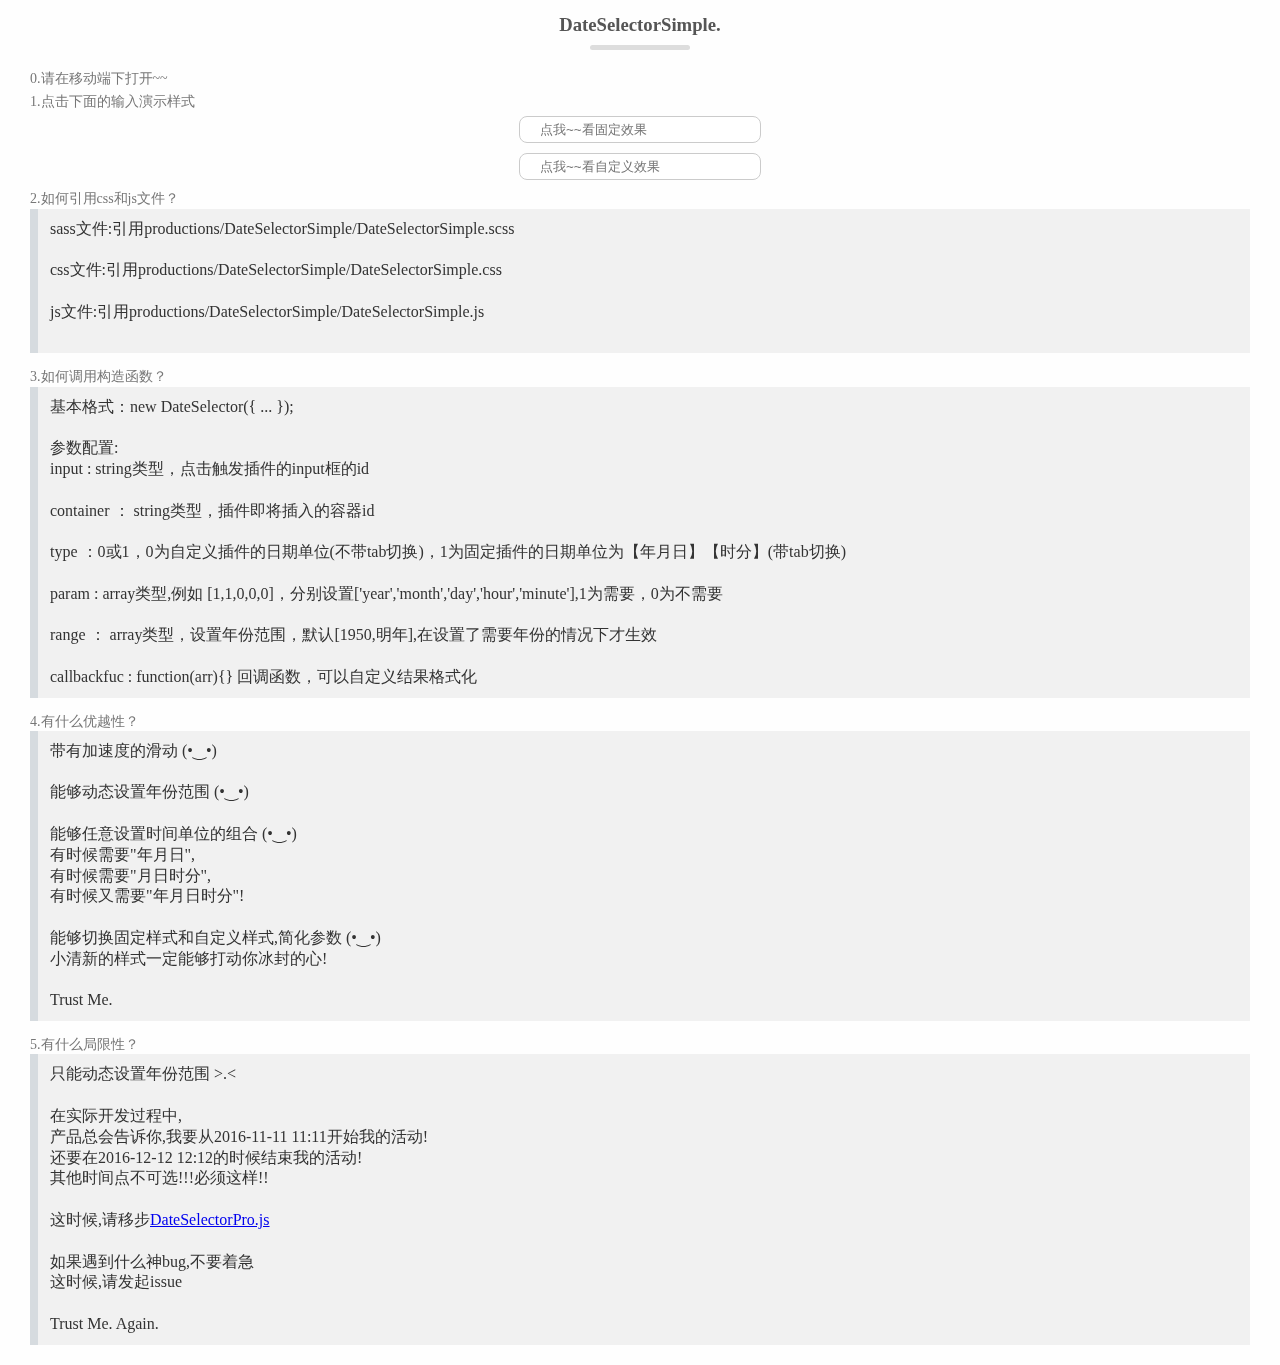
<file: DateSelectorSimple.html>
<!DOCTYPE html>
<html lang="en">
<head>
    <meta charset="UTF-8">
    <meta name="viewport" content="width=device-width, initial-scale=1.0, maximum-scale=1.0, user-scalable=no"/>
    <meta name="format-detection" content="telephone=no"/>
    <meta name="screen-orientation" content="portrait">
    <title>简易版DateSelector</title>
    <style>
        * {
            padding: 0;
            margin: 0;
        }
        .date-selector-locked {
            height: 100% !important;
            overflow: hidden !important;
        }

        .date-selector-bg {
            position: fixed;
            top: 0;
            left: 0;
            background: rgba(75, 75, 75, 0);
            height: 100%;
            width: 100%;
            overflow: hidden;
            transition: all .3s ease;
            -webkit-transition: all .3s ease;
            z-index: -1;
        }

        .date-selector-bg-up {
            z-index: 999 !important;
            background: rgba(75, 75, 75, 0.65) !important;
        }

        .date-selector-container {
            width: 100%;
            height: 250px;
            position: absolute;
            bottom: 0;
            transform: translate3d(0, 250px, 0);
            -webkit-transform: translate3d(0, 250px, 0);
            left: 0;
            background-color: #FFF;
            transition: transform .3s ease;
            -webkit-transition: -webkit-transform .3s ease;
            z-index: -1;
        }

        .date-selector-container-up {
            transform: translate3d(0, 0, 0) !important;
            -webkit-transform: translate3d(0, 0, 0) !important;
        }

        .date-selector-btn-box {
            display: block;
            position: absolute;
            text-align: center;
            width: 100%;
            height: 50px;
            line-height: 50px;
            background: #40CCC0;
            z-index: 10;
        }

        .date-selector-btn-box .date-selector-btn {
            position: absolute;
            display: inline-block;
            margin: 0 20px;
            color: #fff;
            right: 0;
        }

        .date-selector-btn-box .date-selector-btn:nth-child(1) {
            left: 0;
            right: initial;
        }

        .date-selector-tab-box {
            display: inline-block;
            border-radius: 10px;
            margin: 9px 0;
            height: 32px;
            box-sizing: border-box;
            line-height: 30px;
            color: #40CCC0;
            background: #fff;
            border: 1px solid #fff;
        }

        .date-selector-tab-box .date-selector-tab {
            display: inline-block;
            padding: 0 10px;
            transition: all .3s ease;
        }

        .date-selector-tab-box .date-selector-tab:first-child {
            border-right: 1px solid #fff;
        }

        .date-selector-tab-box .date-selector-tab-active {
            color: #fff;
            border-radius: 10px;
            background: rgba(64, 204, 192, 0.5);
        }

        .date-selector-content-left {
            transform: translate3d(-100%, 0, 0) !important;
            -webkit-transform: translate3d(-100%, 0, 0) !important;
        }

        .date-selector-content-right {
            transform: translate3d(100%, 0, 0) !important;
            -webkit-transform: translate3d(100%, 0, 0) !important;
        }

        .date-selector-content {
            position: absolute;
            width: 100%;
            background: #fff;
            font-size: 0;
            top: 50px;
            z-index: 10;
            transform: translate3d(0, 0, 0);
            -webkit-transform: translate3d(0, 0, 0);
            transition: transform .3s ease;
            -webkit-transition: -webkit-transform .3s ease;
        }

        .date-selector-content .date-selector {
            display: inline-block;
            height: 200px;
            overflow: hidden;
            position: relative;
            z-index: -1;
        }

        .date-selector-content .date-selector-left {
            width: 33.33%;
        }

        .date-selector-content .date-selector-right {
            width: 50%;
        }

        .date-selector-content ul::-webkit-scrollbar {
            display: none;
        }

        .date-selector-content li {
            height: 40px;
            text-align: center;
            font-size: 16px;
            line-height: 40px;
            list-style: none;
        }

        .date-selector-content .date-selector-up-shadow, .date-selector-content .date-selector-down-shadow {
            width: 100%;
            height: 80px;
            position: absolute;
            pointer-events: none;
            background-image: linear-gradient(to bottom, #FFF, rgba(255, 255, 255, 0));
            z-index: 50;
        }

        .date-selector-content .date-selector-up-shadow {
            top: 0;
        }

        .date-selector-content .date-selector-down-shadow {
            bottom: 0;
            z-index: 50;
            background-image: linear-gradient(to top, #FFF, rgba(255, 255, 255, 0));
        }

        .date-selector-content .date-selector-line {
            width: 95%;
            height: 40px;
            position: absolute;
            top: 80px;
            left: 50%;
            pointer-events: none;
            box-sizing: border-box;
            border-top: 1px solid #DCDCDC;
            border-bottom: 1px solid #DCDCDC;
            transform: translate3d(-50%, 0, 0);
            -webkit-transform: translate3d(-50%, 0, 0);
        }

        /*# sourceMappingURL=dateController.css.map */
        body {
            background: #fefefe;
        }
        h3 {
            position: relative;
            width: 100%;
            height: 50px;
            line-height: 50px;
            text-align: center;
            color: #555;
        }

        h3:after {
            content: '';
            position: absolute;
            width: 100px;
            height: 5px;
            left: 50%;
            bottom: 0;
            margin: 0 -50px;
            background: #ddd;
            border-radius: 10px;
        }

        article {
            color: #333;
            line-height: 1.3;
            padding: 0 30px;
            margin: 20px 0;
        }

        p {
            color: #777;
            font-size: 14px;
            margin: 5px 0 0 0;
        }

        .block {
            background: rgb(241, 241, 241);
            border-left: 8px solid #D6DBDF;
            padding: 10px 12px;
            margin: 0 0 15px 0;
            overflow: auto;
        }

        input {
            display: block;
            width: 200px;
            margin: 5px auto 10px;
            padding: 5px 20px;
            border: 1px solid #cbcbcb;
            border-radius: 8px;
        }
    </style>
</head>


<body>

<h3>DateSelectorSimple.</h3>
<article>
    <p>0.请在移动端下打开~~</p>
    <p>1.点击下面的输入演示样式</p>
    <input id="date-selector-input" type="text" placeholder="点我~~看固定效果" readonly/>
    <input id="date-selector-inputs" type="text" placeholder="点我~~看自定义效果" readonly/>
    <p>2.如何引用css和js文件？</p>
    <div class="block">
        sass文件:引用productions/DateSelectorSimple/DateSelectorSimple.scss<br/><br/>
        css文件:引用productions/DateSelectorSimple/DateSelectorSimple.css<br/><br/>
        js文件:引用productions/DateSelectorSimple/DateSelectorSimple.js<br/><br/>
    </div>
    <p>3.如何调用构造函数？</p>
    <div class="block">
        基本格式：new DateSelector({ ... });<br/><br/>
        参数配置:<br/>
        input : string类型，点击触发插件的input框的id<br/><br/>
        container ： string类型，插件即将插入的容器id<br/><br/>
        type ：0或1，0为自定义插件的日期单位(不带tab切换)，1为固定插件的日期单位为【年月日】【时分】(带tab切换)<br/><br/>
        param : array类型,例如 [1,1,0,0,0]，分别设置['year','month','day','hour','minute'],1为需要，0为不需要
        <br/><br/>
        range ： array类型，设置年份范围，默认[1950,明年],在设置了需要年份的情况下才生效<br/><br/>
        callbackfuc : function(arr){} 回调函数，可以自定义结果格式化
    </div>
    <p>4.有什么优越性？</p>
    <div class="block">
        带有加速度的滑动 (•‿•) <br/><br/>

        能够动态设置年份范围 (•‿•) <br/><br/>

        能够任意设置时间单位的组合 (•‿•) <br/>
        有时候需要"年月日",<br/>
        有时候需要"月日时分",<br/>
        有时候又需要"年月日时分"!<br/><br/>

        能够切换固定样式和自定义样式,简化参数 (•‿•) <br/>
        小清新的样式一定能够打动你冰封的心!<br/><br/>

        Trust Me.
    </div>
    <p>5.有什么局限性？</p>
    <div class="block">
        只能动态设置年份范围 >.< <br/><br/>

        在实际开发过程中,<br/>
        产品总会告诉你,我要从2016-11-11 11:11开始我的活动!<br/>
        还要在2016-12-12 12:12的时候结束我的活动!<br/>
        其他时间点不可选!!!必须这样!!<br/><br/>

        这时候,请移步<a href="http://appianz.github.io/Desert-or-Ocean/DateSelectorPro.html">DateSelectorPro.js</a><br/><br/>

        如果遇到什么神bug,不要着急<br/>
        这时候,请发起issue<br/><br/>
        Trust Me. Again.
    </div>
</article>

<div id="targetContainer"></div>
<div id="targetContainers"></div>


<script>
    (function (wid, dcm) {
        var win = wid;
        var doc = dcm;

        function $id(id) {
            return doc.getElementById(id);
        }

        function $class(name) {
            return doc.getElementsByClassName(name);
        }

        function loop(begin, length, fuc) {
            for ( var i = begin; i < length; i++ ) {
                if (fuc(i))break;
            }
        }

        function on(action, selector, callback) {
            doc.addEventListener(action, function (e) {
                if (selector == e.target.tagName.toLowerCase() || selector == e.target.className || selector == e.target.id) {
                    callback(e);
                }
            })
        }

        function DateSelector(config) {
            this.input       = config.input;
            this.container   = config.container;
            this.type        = config.type;
            this.param       = (config.type == 1) ? [1, 1, 1, 1, 1] : config.param;
            this.range       = (config.type === 1 || config.param[0] === 1) ?
                    ((config.range.length == 2 && config.range[0] < config.range[1]) ?
                            config.range : [1950, new Date().getFullYear() + 1]) : [];
            this.recentTime  = config.recentTime;
            this.callbackFuc = config.callbackFuc;

            this.recentTimeType = config.recentTime.length == 0 ? 0 : 1;
            this.ulCount        = 0;
            this.ulDomArr       = [];
            this.idxArr         = [];//更新后的ul的下标
            this.liHeight       = 40;
            this.maxHeight      = [];
            this.distance       = [];
            this.start          = {
                Y: 0,
                time: ''
            };
            this.move           = {
                Y: 0,
                speed: []
            };
            this.end            = {
                Y: 0,
                index: 0
            };
            this.resultArr      = [];

            this.initDomFuc();
            this.initReady();
            this.initBinding();
        }

        DateSelector.prototype = {
            constructor: DateSelector,
            checkParam: function () {
                var idxArr = [];
                var _this  = this;
                loop(0, _this.param.length, function (i) {
                    if (_this.param[i] > 0) {
                        idxArr.push(i);
                    }
                });
                this.ulCount = idxArr[idxArr.length - 1] - idxArr[0] + 1;
                loop(idxArr[0], idxArr[idxArr.length - 1] + 1, function (i) {
                    _this.param[i] = 1;
                    _this.idxArr.push(i);
                });
                if (_this.recentTimeType == 0 || _this.idxArr.length == _this.recentTime.length) {
                    return true;
                } else {
                    alert('error,please open the console to see the errmsg');
                    console.log('构造函数的参数param或recentTime设置有误');
                    console.log('param必须是连续的1，recentTime的值必须与param中的值对应');
                    console.log('构造函数调用失败，请重新设置参数');
                    return false;
                }
            },
            initDomFuc: function () {
                var _this = this;
                if (!this.checkParam())return;
                var html = '';
                html += '<div class="date-selector-bg" id="date-selector-bg-' + _this.container + '">' +
                        '<div  class="date-selector-container" id="date-selector-container-' + _this.container + '">' +
                        '<div class="date-selector-btn-box">' +
                        '<div class="date-selector-btn" id="date-selector-btn-cancel">返回</div>';

                if (this.type == 1) {
                    html += '<div class="date-selector-tab-box">' +
                            '<div class="date-selector-tab date-selector-tab-active">年月日</div>' +
                            '<div class="date-selector-tab">时分</div>' +
                            '</div>';
                }

                html += '<div class="date-selector-btn" id="date-selector-btn-save-' + _this.container + '">提交</div>' +
                        '</div>' +
                        '<div class="date-selector-content">';

                if (_this.type == 0) {
                    loop(0, _this.idxArr.length, function (i) {
                        html += '<div class="date-selector date-selector-left">' +
                                '<ul id="date-selector-' + _this.container + '-' + _this.idxArr[i] + '"></ul>' +
                                '</div>';
                    });
                    html += '<div class="date-selector-up-shadow"></div>' +
                            '<div class="date-selector-down-shadow"></div>' +
                            '<div class="date-selector-line"></div>' +
                            '</div>';
                    html += '</div></div>';
                    $id(_this.container).innerHTML = html;
                    loop(0, _this.ulCount, function (i) {
                        $id('date-selector-container-' + _this.container).querySelectorAll(".date-selector")[i].style.width = (100 / _this.ulCount).toFixed(2) + '%';
                    });
                } else if (_this.type == 1) {
                    html += '<div class="date-selector date-selector-left">' +
                            '<ul id="date-selector-' + _this.container + '-0"></ul>' +
                            '</div>' +
                            '<div class="date-selector date-selector-left">' +
                            '<ul id="date-selector-' + _this.container + '-1"></ul>' +
                            '</div>' +
                            '<div class="date-selector date-selector-left">' +
                            '<ul id="date-selector-' + _this.container + '-2"></ul>' +
                            '</div>' +
                            '<div class="date-selector-up-shadow"></div>' +
                            '<div class="date-selector-down-shadow"></div>' +
                            '<div class="date-selector-line"></div>' +
                            '</div>' +
                            '<div class="date-selector-content date-selector-content-right">' +
                            '<div class="date-selector date-selector-right">' +
                            '<ul id="date-selector-' + _this.container + '-3"></ul>' +
                            '</div>' +
                            '<div class="date-selector date-selector-right">' +
                            '<ul id="date-selector-' + _this.container + '-4"></ul>' +
                            '</div>' +
                            '<div class="date-selector-up-shadow"></div>' +
                            '<div class="date-selector-down-shadow"></div>' +
                            '<div class="date-selector-line"></div>' +
                            '</div>';
                    html += '</div></div>';
                    $id(_this.container).innerHTML = html;
                }
            },
            initReady: function () {
                var _this = this;
                loop(0, _this.ulCount, function (i) {
                    var tempDomUl = $id('date-selector-' + _this.container + '-' + _this.idxArr[i]);
                    _this.ulDomArr.push(tempDomUl);
                    var tempArray = _this['array' + _this.idxArr[i]] = [];
                    switch (_this.idxArr[i]) {
                        case 0:
                            _this.initCommonArr(tempDomUl, tempArray, _this.range[0], _this.range[1], '年', i);
                            break;
                        case 1:
                            _this.initCommonArr(tempDomUl, tempArray, 1, 12, '月', i);
                            break;
                        case 2:
                            _this.initCommonArr(tempDomUl, tempArray, 1, 31, '日', i);
                            break;
                        case 3:
                            _this.initCommonArr(tempDomUl, tempArray, 0, 23, '时', i);
                            break;
                        case 4 :
                            _this.initCommonArr(tempDomUl, tempArray, 0, 59, '分', i);
                            break;
                    }
                    tempDomUl.addEventListener('touchstart', function () {
                        _this.touch(event, _this, tempDomUl, _this['array' + _this.idxArr[i]], i);
                    }, false);
                    tempDomUl.addEventListener('touchmove', function () {
                        _this.touch(event, _this, tempDomUl, _this['array' + _this.idxArr[i]], i);
                    }, false);
                    tempDomUl.addEventListener('touchend', function () {
                        _this.touch(event, _this, tempDomUl, _this['array' + _this.idxArr[i]], i);
                    }, false);
                });
            },
            initBinding: function () {
                var _this     = this;
                var bg        = $id('date-selector-bg-' + _this.container);
                var container = $id('date-selector-container-' + _this.container);
                var body      = doc.body;
                on('touchstart', _this.input, function () {
                    bg.classList.add('date-selector-bg-up');
                    container.classList.add('date-selector-container-up');
                    body.classList.add('date-selector-locked');
                }, false);

                on('touchstart', 'date-selector-btn-save-' + _this.container, function () {
                    _this.callbackFuc(_this.resultArr);
                    bg.classList.remove('date-selector-bg-up');
                    container.classList.remove('date-selector-container-up');
                    body.classList.remove('date-selector-locked');
                }, false);

                on('touchstart', 'date-selector-bg-' + _this.container, function () {
                    bg.classList.remove('date-selector-bg-up');
                    container.classList.remove('date-selector-container-up');
                    body.classList.remove('date-selector-locked');
                }, false);

                on('touchstart', 'date-selector-btn-cancel', function () {
                    bg.classList.remove('date-selector-bg-up');
                    container.classList.remove('date-selector-container-up');
                    body.classList.remove('date-selector-locked');
                }, false);

                on('touchstart', 'date-selector-tab', function (event) {
                    var tab     = $class('date-selector-tab');
                    var content = $class('date-selector-content');
                    loop(0, tab.length, function (i) {
                        tab[i].classList.remove('date-selector-tab-active');
                    });
                    event.target.classList.add('date-selector-tab-active');
                    if (event.target.innerHTML == '年月日') {
                        content[0].classList.remove('date-selector-content-left');
                        content[1].classList.add('date-selector-content-right');
                    } else {
                        content[0].classList.add('date-selector-content-left');
                        content[1].classList.remove('date-selector-content-right');
                    }
                }, false);
            },
            initCommonArr: function (tempDomUl, tempArr, min, max, str, idx) {
                var _this = this;
                var Html  = '';
                var res   = 0;
                loop(min, max + 1, function (i) {
                    tempArr.push(i);
                });
                _this.maxHeight.push(_this.liHeight * (max - min));
                switch (str) {
                    case '年':
                        res = (_this.recentTimeType == 1 && _this.recentTime[idx] <= _this.range[2]) ? _this.recentTime[idx] : new Date().getFullYear();
                        break;
                    case '月':
                        res = (_this.recentTimeType == 1 && _this.recentTime[idx] <= 12 && _this.recentTime[idx] > 0) ? _this.recentTime[idx] : new Date().getMonth() + 1;
                        break;
                    case '日':
                        res = (_this.recentTimeType == 1 && _this.recentTime[idx] <= tempArr[tempArr.length - 1] && _this.recentTime[idx] > 0) ? _this.recentTime[idx] : new Date().getDate();
                        break;
                    case '时':
                        res = (_this.recentTimeType == 1 && _this.recentTime[idx] <= 23 && _this.recentTime[idx] >= 0) ? _this.recentTime[idx] : new Date().getHours();
                        break;
                    case '分' :
                        res = (_this.recentTimeType == 1 && _this.recentTime[idx] <= 59 && _this.recentTime[idx] >= 0) ? _this.recentTime[idx] : new Date().getMinutes();
                        break;
                }
                _this.resultArr.push(res);
                tempArr.unshift('', '');
                tempArr.push('', '');
                tempDomUl.style.transform       = 'translate3d(0,-' + this.liHeight * (tempArr.indexOf(res) - 2) + 'px, 0)';
                tempDomUl.style.webkitTransform = 'translate3d(0,-' + this.liHeight * (tempArr.indexOf(res) - 2) + 'px, 0)';
                _this.distance.push(this.liHeight * (tempArr.indexOf(res) - 2));
                loop(0, tempArr.length, function (j) {
                    Html += '<li>' + tempArr[j] + (tempArr[j] === '' ? '' : str) + '</li>';
                });
                tempDomUl.innerHTML = Html;
            },
            initDay: function (year, month, idx) {
                var date        = 0;
                var sum         = new Date(year, month, 0).getDate();
                var sub         = 0;
                var _this       = this;
                var daySelector = $id('date-selector-' + _this.container + '-2');
                if (sum < this.resultArr[idx]) {
                    sub = sum - this.array2[this.array2.indexOf(this.resultArr[idx])];
                    if (sub < 0) {
                        var y                              = daySelector.style.transform.split(',')[1].replace('px', '');
                        daySelector.style.transform        = 'translate3d(0,' + (y - sub * this.liHeight) + 'px, 0)';
                        daySelector.style.webkitTransform  = 'translate3d(0,' + (y - sub * this.liHeight) + 'px, 0)';
                        daySelector.style.transition       = 'transform 0.15s ease-out';
                        daySelector.style.webkitTransition = '-webkit-transform 0.15s ease-out';
                        this.resultArr[idx]                = -( y / this.liHeight ) + sub + 1;
                    }
                }
                this.array2 = [];
                while ( date < sum ) {
                    this.array2.push(date + 1);
                    date++;
                }
                var Html = '';
                this.array2.unshift('', '');
                this.array2.push('', '');
                for ( var i = 0; i < this.array2.length; i++ ) {
                    Html += '<li>' + this.array2[i] + (this.array2[i] == '' ? '' : '日') + '</li>';
                }
                daySelector.innerHTML = Html;
                this.maxHeight[idx]   = this.liHeight * (sum - 1);
            },
            initPosition: function (dis, max, idx) {
                dis     = dis < 0 ? 0 : dis;
                dis     = dis > max ? max : dis;
                var sub = dis % this.liHeight;
                if (sub < this.liHeight / 2) {
                    this.distance[idx] = dis - sub;
                } else {
                    this.distance[idx] = dis + (this.liHeight - sub);
                }
                return this;
            },
            initSpeed: function (arr, dir, max, idx) {
                var variance = 0;
                var sum      = 0;
                for ( var i in arr ) {
                    sum += arr[i] - 0;
                }
                for ( var j in arr ) {
                    variance += (arr[j] - (sum / arr.length)) * (arr[j] - (sum / arr.length));
                }
                var rate = 0;
                if ((variance / arr.length).toFixed(2) > .1) {
                    rate = max > this.liHeight * 15 ? dir * 2 : 0;
                    this.initPosition(this.distance[idx] + rate, max, idx);
                    this.move.speed[0] = .2;
                } else {
                    this.initPosition(this.distance[idx], max, idx);
                    this.move.speed[0] = this.move.speed[0] > 0.2 ? .2 : this.move.speed[0];
                }
                return this;
            },
            touch: function (event, that, $selector, array, idx) {
                event = event || window.event;
                switch (event.type) {
                    case "touchstart":
                        that.move.speed = [];
                        that.start.Y    = event.touches[0].clientY;
                        that.start.time = Date.now();
                        break;
                    case "touchend":
                        that.end.Y         = event.changedTouches[0].clientY;
                        var tempDis        = that.distance[idx] + (that.start.Y - that.end.Y);
                        that.distance[idx] = tempDis < 0 ? 0 : (tempDis < that.maxHeight[idx] ? tempDis : that.maxHeight[idx]);
                        // console.log(that.move.speed);
                        that.initSpeed(that.move.speed, that.start.Y - that.end.Y, that.maxHeight[idx], idx);
                        that.resultArr[idx]              = array[that.distance[idx] / this.liHeight + 2];
                        $selector.style.transform        = 'translate3d(0,-' + that.distance[idx] + 'px, 0)';
                        $selector.style.webkitTransform  = 'translate3d(0,-' + that.distance[idx] + 'px, 0)';
                        $selector.style.transition       = 'transform ' + that.move.speed[0] + 's ease-out';
                        $selector.style.webkitTransition = '-webkit-transform ' + that.move.speed[0] + 's ease-out';
                        that.end.index                   = that.distance[idx] / that.liHeight + 2;
                        if (that.idxArr[idx] == 0 && that.idxArr[2]) {
                            that.resultArr[idx] = array[that.end.index];
                            that.initDay(that.resultArr[idx], that.resultArr[1], idx + 2);
                        } else if (that.idxArr[idx] == 1 && that.idxArr[2]) {
                            that.resultArr[idx] = array[that.end.index];
                            var tempYear        = that.idxArr[0] == 0 ? that.resultArr[idx] : new Date().getFullYear();
                            that.initDay(tempYear, that.resultArr[idx], idx + 1);
                        } else {
                        }
                        console.log('结果的集合: ' + that.resultArr);
                        break;
                    case "touchmove":
                        event.preventDefault();
                        that.move.Y = event.touches[0].clientY;
                        var offset  = that.start.Y - that.move.Y;
                        if (that.distance[idx] == 0 && offset < 0) {
                            $selector.style.transform        = 'translate3d(0,' + 1.5 * that.liHeight + 'px, 0)';
                            $selector.style.webkitTransform  = 'translate3d(0,' + 1.5 * that.liHeight + 'px, 0)';
                            $selector.style.transition       = 'transform 0.3s ease-out';
                            $selector.style.webkitTransition = '-webkit-transform 0.3s ease-out';
                        } else {
                            $selector.style.transform       = 'translate3d(0,-' + (offset + that.distance[idx]) + 'px, 0)';
                            $selector.style.webkitTransform = 'translate3d(0,-' + (offset + that.distance[idx]) + 'px, 0)';
                        }
                        if (this.distance[idx] <= -that.maxHeight[idx]) {
                            $selector.style.transform        = 'translate3d(0, -' + (max + that.liHeight) + 'px, 0)';
                            $selector.style.webkitTransform  = 'translate3d(0, -' + (max + that.liHeight) + 'px, 0)';
                            $selector.style.transition       = 'transform 0.3s ease-out';
                            $selector.style.webkitTransition = '-webkit-transform 0.3s ease-out';
                        }
                        if (Math.abs(offset).toFixed(0) % 5 === 0) {
                            var time = Date.now();
                            that.move.speed.push((Math.abs(offset) / (time - that.start.time)).toFixed(2));
                        }
                        break;
                }
            }
        };
        win.DateSelector       = DateSelector;
    })(window, document);


    //---------------------函数调用开始---------------------
    new DateSelector({
        input: 'date-selector-input',//点击触发插件的input框的id
        container: 'targetContainer',//插件插入的容器id
        type: 1,
        //0：不需要tab切换，自定义滑动内容，建议小于三个；
        //1：需要tab切换，【年月日】【时分】完全展示，固定死，可设置开始年份和结束年份
        param: [1, 1, 0, 1, 0],
        //设置['year','month','day','hour','minute'],1为需要，0为不需要
        range: [1970, 2017],//如果设置了需要年份的情况下，才生效的年份范围
        recentTime: [],//如不需设置当前时间为特定时间点，则为空数组，如需特定设置当前时间点，数组的值对应param参数的对应值。
        callbackFuc: function (arr) {
            alert(arr)
        }//回调
    });
    //---------------------函数调用结束---------------------
    new DateSelector({
        input: 'date-selector-inputs',//点击触发插件的input框的id
        container: 'targetContainers',//插件插入的容器id
        type: 0,
        //0：不需要tab切换，自定义滑动内容，建议小于三个；
        //1：需要tab切换，【年月日】【时分】完全展示，固定死，可设置开始年份和结束年份
        param: [0, 0, 1, 1, 1],
        //设置['year','month','day','hour','minute'],1为需要，0为不需要
        range: [1970, 2017],//如果设置了需要年份的情况下，才生效的年份范围
        recentTime: [32, 6, 30],//如不需要设置，被为空数组，如需要设置的开始的时间点，数组的值对应param参数的对应值。
        callbackFuc: function (arr) {
            alert(arr)
        }//回调
    });
</script>

</body>
</html>
</file>
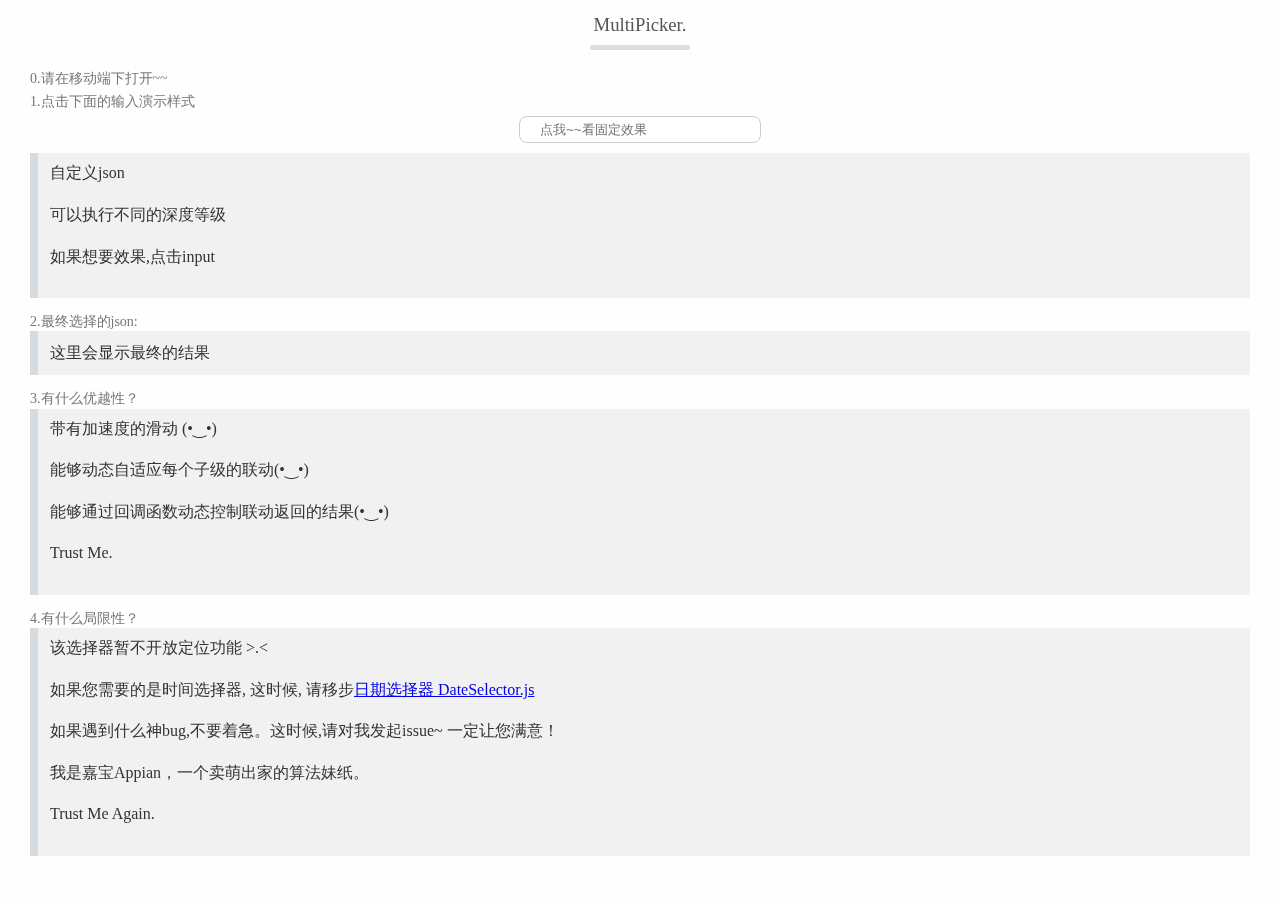
<file: MultiPicker.html>
<!DOCTYPE html>
<html lang="en">
<head>
    <meta charset="UTF-8">
    <meta name="viewport" content="width=device-width, initial-scale=1.0, maximum-scale=1.0, user-scalable=no"/>
    <meta name="format-detection" content="telephone=no"/>
    <meta name="screen-orientation" content="portrait">
    <title>MultiPicker</title>
    <style>
        * {
            padding: 0;
            margin: 0;
            font-weight: 400;
        }

        .multi-picker-locked {
            height: 100% !important;
            overflow: hidden !important;
        }

        .multi-picker-bg {
            position: fixed;
            top: 0;
            left: 0;
            background: rgba(75, 75, 75, 0);
            height: 100%;
            width: 100%;
            overflow: hidden;
            transition: all .3s ease;
            -webkit-transition: all .3s ease;
            z-index: -1;
        }

        .multi-picker-bg-up {
            z-index: 999 !important;
            background: rgba(75, 75, 75, 0.65) !important;
        }

        .multi-picker-container {
            width: 100%;
            height: 250px;
            position: absolute;
            bottom: 0;
            transform: translate3d(0, 250px, 0);
            -webkit-transform: translate3d(0, 250px, 0);
            left: 0;
            background-color: #FFF;
            transition: transform .3s ease;
            -webkit-transition: -webkit-transform .3s ease;
            z-index: -1;
        }

        .multi-picker-container-up {
            transform: translate3d(0, 0, 0) !important;
            -webkit-transform: translate3d(0, 0, 0) !important;
        }

        .multi-picker-btn-box {
            display: block;
            position: absolute;
            text-align: center;
            width: 100%;
            height: 50px;
            line-height: 50px;
            background: rgba(218, 218, 218, .7);
            z-index: 10;
        }

        .multi-picker-btn-box .multi-picker-btn {
            position: absolute;
            display: inline-block;
            margin: 0 20px;
            color: #fff;
            right: 0;
        }

        .multi-picker-btn-box .multi-picker-btn:nth-child(1) {
            left: 0;
            right: initial;
        }

        .multi-picker-content {
            position: absolute;
            width: 100%;
            background: #fff;
            font-size: 0;
            top: 50px;
            z-index: 10;
            transform: translate3d(0, 0, 0);
            -webkit-transform: translate3d(0, 0, 0);
            transition: transform .3s ease;
            -webkit-transition: -webkit-transform .3s ease;
        }

        .multi-picker-content .multi-picker {
            display: inline-block;
            height: 200px;
            overflow: hidden;
            position: relative;
            z-index: -1;
            transition: width .3s ease;
            vertical-align: top;
        }

        .multi-picker-content ul::-webkit-scrollbar {
            display: none;
        }

        .multi-picker-content li {
            height: 40px;
            text-align: center;
            font-size: 16px;
            line-height: 40px;
            list-style: none;
            color: #333;
            overflow: hidden;
            text-overflow: ellipsis;
            white-space: nowrap;
        }

        .multi-picker-content .multi-picker-up-shadow, .multi-picker-content .multi-picker-down-shadow {
            position: absolute;
            width: 100%;
            height: 80px;
            pointer-events: none;
        }

        .multi-picker-content .multi-picker-up-shadow {
            top: 0;
            background-image: linear-gradient(to bottom, #FFF, rgba(255, 255, 255, 0));
            z-index: 50;
        }

        .multi-picker-content .multi-picker-down-shadow {
            bottom: -200px;
            z-index: 50;
            background-image: linear-gradient(to top, #FFF, rgba(255, 255, 255, 0));
        }

        .multi-picker-content .multi-picker-line {
            width: 95%;
            height: 40px;
            position: absolute;
            top: 80px;
            left: 50%;
            pointer-events: none;
            box-sizing: border-box;
            border-top: 1px solid #DCDCDC;
            border-bottom: 1px solid #DCDCDC;
            transform: translate3d(-50%, 0, 0);
            -webkit-transform: translate3d(-50%, 0, 0);
        }

        /*# sourceMappingURL=index.css.map */

        body {
            background: #fefefe;
        }

        h3 {
            position: relative;
            width: 100%;
            height: 50px;
            line-height: 50px;
            text-align: center;
            color: #555;
        }

        h3:after {
            content: '';
            position: absolute;
            width: 100px;
            height: 5px;
            left: 50%;
            bottom: 0;
            margin: 0 -50px;
            background: #ddd;
            border-radius: 10px;
        }

        article {
            color: #333;
            line-height: 1.3;
            padding: 0 30px;
            margin: 20px 0;
        }

        p {
            color: #777;
            font-size: 14px;
            margin: 5px 0 0 0;
        }

        .block {
            background: rgb(241, 241, 241);
            border-left: 8px solid #D6DBDF;
            padding: 10px 12px;
            margin: 0 0 15px 0;
            overflow: auto;
        }

        input {
            display: block;
            width: 200px;
            margin: 5px auto 10px;
            padding: 5px 20px;
            border: 1px solid #cbcbcb;
            border-radius: 8px;
        }
    </style>
</head>


<body>
<h3>MultiPicker.</h3>
<article>
    <p>0.请在移动端下打开~~</p>
    <p>1.点击下面的输入演示样式</p>
    <input id="multiPickerInput" type="text" placeholder="点我~~看固定效果" readonly/>
    <div class="block">
        自定义json<br/><br/>
        可以执行不同的深度等级<br/><br/>
        如果想要效果,点击input<br/><br/>
    </div>
    <p>2.最终选择的json:</p>
    <div class="block" id="showBlock" style="line-height: 1.5;">
        这里会显示最终的结果
    </div>
    <p>3.有什么优越性？</p>
    <div class="block">
        带有加速度的滑动 (•‿•)<br/><br/>
        能够动态自适应每个子级的联动(•‿•)<br/><br/>
        能够通过回调函数动态控制联动返回的结果(•‿•)<br/><br/>
        Trust Me.<br/><br/>
    </div>
    <p>4.有什么局限性？</p>
    <div class="block">
        该选择器暂不开放定位功能 >.<<br/><br/>
        如果您需要的是时间选择器, 这时候, 请移步<a href="https://github.com/AppianZ/multi-picker/tree/master/DateSelector">日期选择器
        DateSelector.js</a><br/><br/>
        如果遇到什么神bug,不要着急。这时候,请对我发起issue~ 一定让您满意！<br/><br/>
        我是嘉宝Appian，一个卖萌出家的算法妹纸。<br/><br/>
        Trust Me Again.<br/><br/>
    </div>
</article>

<div id="targetContainer"></div>


<script>
    var $data = [{
        "id": "1201",
        "value": "北京市",
        "child": [{
            "id": "001",
            "value": "东城区",//【2级联动:北京市 > 东城区】
        },
            {
                "id": "002",
                "value": "西城区",//【3级联动:北京市 > 西城区 > aaa街道】
                "child": [{
                    "id": "a",
                    "value": "aaa街道"
                }, {
                    "id": "b",
                    "value": "bbb街道"
                }, {
                    "id": "c",
                    "value": "ccc街道"
                }]
            }]
    },
        {
            "id": "1203",
            "value": "福建省",
            "child": [{
                "id": "001",
                "value": "福州市",//【4级联动:福建省 > 福州市 > 晋安区 > a 街道】
                "child": [{
                    "id": "a1",
                    "value": "晋安区",
                    "child": [{
                        "id": "aaa",
                        "value": "a街道"
                    }, {
                        "id": "bbb",
                        "value": "b街道"
                    }, {
                        "id": "ccc",
                        "value": "c街道"
                    }, {
                        "id": "ddd",
                        "value": "d街道"
                    }, {
                        "id": "eee",
                        "value": "e街道"
                    }, {
                        "id": "fff",
                        "value": "f街道"
                    }, {
                        "id": "ggg",
                        "value": "g街道"
                    }, {
                        "id": "hhh",
                        "value": "h街道"
                    }, {
                        "id": "iii",
                        "value": "i街道"
                    }, {
                        "id": "jjj",
                        "value": "j街道"
                    }, {
                        "id": "kkk",
                        "value": "k街道"
                    }]
                },
                    {
                        "id": "b1",
                        "value": "鼓楼区",
                        "child": [{
                            "id": "a",
                            "value": "a道"
                        }, {
                            "id": "b",
                            "value": "b道"
                        }, {
                            "id": "c",
                            "value": "c道"
                        }, {
                            "id": "d",
                            "value": "d道"
                        }, {
                            "id": "e",
                            "value": "e道"
                        }, {
                            "id": "f",
                            "value": "f道"
                        }, {
                            "id": "g",
                            "value": "g道"
                        }, {
                            "id": "h",
                            "value": "h道"
                        }, {
                            "id": "i",
                            "value": "i道"
                        }, {
                            "id": "j",
                            "value": "j道"
                        }, {
                            "id": "k",
                            "value": "k道"
                        }]
                    }]
            },
                {
                    "id": "002",
                    "value": "厦门市",
                    "child": [{
                        "id": "2a",
                        "value": "集美区",//【5级联动:福建省 > 厦门市 > 集美区 > aaa街道 > a1街道】
                        "child": [{
                            "id": "a",
                            "value": "aaa街道",
                            "child": [{
                                "id": "aaa-1",
                                "value": "a1街道",
                            }, {
                                "id": "aaa-2",
                                "value": "a2街道",
                            }]
                        }, {
                            "id": "b",
                            "value": "bbb街道"
                        }, {
                            "id": "c",
                            "value": "ccc街道"
                        }, {
                            "id": "d",
                            "value": "ddd街道"
                        }, {
                            "id": "e",
                            "value": "eee街道"
                        }, {
                            "id": "f",
                            "value": "fff街道"
                        }, {
                            "id": "g",
                            "value": "ggg街道"
                        }, {
                            "id": "h",
                            "value": "hhh街道"
                        }, {
                            "id": "i",
                            "value": "iii街道"
                        }, {
                            "id": "j",
                            "value": "jjj街道"
                        }, {
                            "id": "k",
                            "value": "kkk街道"
                        }, {
                            "id": "l",
                            "value": "lll街道"
                        }, {
                            "id": "m",
                            "value": "mmm街道"
                        }, {
                            "id": "n",
                            "value": "nnn街道"
                        }, {
                            "id": "o",
                            "value": "ooo街道"
                        }, {
                            "id": "p",
                            "value": "ppp街道"
                        }, {
                            "id": "q",
                            "value": "qqq街道"
                        }, {
                            "id": "r",
                            "value": "rrr街道"
                        }, {
                            "id": "s",
                            "value": "sss街道"
                        }, {
                            "id": "t",
                            "value": "ttt街道"
                        }]
                    },
                        {
                            "id": "2b",
                            "value": "湖里区",
                            "child": [{
                                "id": "a",
                                "value": "aaa街道"
                            }, {
                                "id": "b",
                                "value": "bbb街道"
                            }, {
                                "id": "c",
                                "value": "ccc街道"
                            }, {
                                "id": "d",
                                "value": "ddd街道"
                            }, {
                                "id": "e",
                                "value": "eee街道"
                            }, {
                                "id": "f",
                                "value": "fff街道"
                            }, {
                                "id": "g",
                                "value": "ggg街道"
                            }, {
                                "id": "h",
                                "value": "hhh街道"
                            }, {
                                "id": "i",
                                "value": "iii街道"
                            }, {
                                "id": "j",
                                "value": "jjj街道"
                            }, {
                                "id": "k",
                                "value": "kkk街道"
                            }, {
                                "id": "l",
                                "value": "lll街道"
                            }, {
                                "id": "m",
                                "value": "mmm街道"
                            }]
                        },
                        {
                            "id": "2c",
                            "value": "思明区",
                        },
                        {
                            "id": "2d",
                            "value": "同安区",
                            "child": [{
                                "id": "a",
                                "value": "aaa街道"
                            }, {
                                "id": "b",
                                "value": "bbb街道"
                            }, {
                                "id": "c",
                                "value": "ccc街道"
                            }]
                        }]
                }]
        }
    ];

</script>
<script src="city.js"></script>
<script>
    (function (wid, dcm) {
        var win = wid;
        var doc = dcm;

        function $id(id) {
            return doc.getElementById(id);
        }

        function $class(name) {
            return doc.getElementsByClassName(name);
        }

        function loop(begin, length, fuc) {
            for ( var i = begin; i < length; i++ ) {
                if (fuc(i)) break;
            }
        }

        function on(action, selector, callback) {
            doc.addEventListener(action, function (e) {
                if (selector == e.target.tagName.toLowerCase() || selector == e.target.className || selector == e.target.id) {
                    callback(e);
                }
            })
        }

        function MultiPicker(config) {
            this.input     = config.input;
            this.container = config.container;
            this.jsonData  = config.jsonData;
            this.success   = config.success;

            this.ulCount   = 0; //记录上一次的
            this.ulIdx     = 0; //ul下标计数器,前一次的计数器
            this.ulDomArr  = [];//ul的dom元素,【a】
            this.idxArr    = [];//更新后的ul的下标 【a】
            this.jsonArr   = [];//用来存储每个ul的li中显示的arr【a】
            this.liHeight  = 40;
            this.maxHeight = [];//每个ul的最大高度【a】
            this.distance  = [];//transition的移动位置【a】
            this.start     = {
                Y: 0,
                time: ''
            };
            this.move      = {
                Y: 0,
                speed: []
            };
            this.end       = {
                Y: 0,
                status: true,
            };
            this.resultArr = [];
            this.initDomFuc();
            this.initReady(0, this.jsonData[0]);
            this.initBinding();
        }

        MultiPicker.prototype = {
            constructor: MultiPicker,
            generateArrData: function (targetArr) {
                var tempArr = [];
                loop(0, targetArr.length, function (i) {
                    tempArr.push({
                        "id": targetArr[i].id,
                        "value": targetArr[i].value
                    })
                });
                return tempArr;
            },
            checkArrDeep: function (parent) {
                var _this = this;
                if ('child' in parent && parent.child.length > 0) {
                    _this.jsonArr.push(_this.generateArrData(parent.child));
                    _this.checkArrDeep(parent.child[0]);
                }
                _this.idxArr.push(this.ulIdx++);
            },
            insertLiArr: function (targetUl, arr) {
                var html    = '';
                var nullObj = {
                    id: '-99',
                    value: '',
                };
                arr.unshift(nullObj, nullObj);
                arr.push(nullObj, nullObj);
                loop(0, arr.length, function (i) {
                    html += '<li data-id="' + arr[i].id + '">' + arr[i].value + '</li>';
                });
                targetUl.innerHTML = html;
            },
            initDomFuc: function () {
                var _this                      = this;
                var html                       = '';
                html += '<div class="multi-picker-bg" id="multi-picker-bg-' + _this.container + '">'
                        + '<div  class="multi-picker-container" id="multi-picker-container-' + _this.container + '">'
                        + '<div class="multi-picker-btn-box">'
                        + '<div class="multi-picker-btn" id="multi-picker-btn-cancel">返回</div>'
                        + '<div class="multi-picker-btn" id="multi-picker-btn-save-' + _this.container + '">提交</div>'
                        + '</div>'
                        + '<div class="multi-picker-content">'
                        + '<div class="multi-picker-up-shadow"></div>'
                        + '<div class="multi-picker-down-shadow"></div>'
                        + '<div class="multi-picker-line"></div>'
                        + '</div></div></div>';
                $id(_this.container).innerHTML = html;
                _this.jsonArr.push(_this.generateArrData(_this.jsonData));
            },
            initReady: function (idx, target) {
                var _this            = this;
                this.ulIdx           = 0;
                this.idxArr.length   = idx;
                _this.jsonArr.length = idx + 1;
                _this.checkArrDeep(target);
                var parentNode = $id('multi-picker-container-' + _this.container).children[1];
                var tempMax    = _this.ulCount <= _this.idxArr.length ? _this.ulCount : _this.idxArr.length;
                loop(idx + 1, tempMax, function (i) {
                    var $picker = $id('multi-picker-' + _this.container + '-' + i);
                    _this.insertLiArr($picker, _this.jsonArr[i]);
                    _this.distance[i]             = 0;
                    $picker.style.transform       = 'translate3d(0, 0, 0)';
                    $picker.style.webkitTransform = 'translate3d(0, 0, 0)';
                });
                if (_this.ulCount <= _this.idxArr.length) {
                    loop(_this.ulCount, _this.idxArr.length, function (i) {
                        var newPickerDiv = document.createElement('div');
                        newPickerDiv.setAttribute('class', 'multi-picker');
                        newPickerDiv.innerHTML = '<ul id="multi-picker-' + _this.container + '-' + i + '"></ul>';
                        parentNode.insertBefore(newPickerDiv, parentNode.children[parentNode.children.length - 3]);
                        var tempDomUl = $id('multi-picker-' + _this.container + '-' + i);
                        _this.ulDomArr.push(tempDomUl);
                        _this.distance.push(0);

                        _this.insertLiArr(tempDomUl, _this.jsonArr[i]);

                        var tempArray = _this.jsonArr[i];
                        tempDomUl.addEventListener('touchstart', function () {
                            _this.touch(event, _this, tempDomUl, tempArray, i);
                        }, false);
                        tempDomUl.addEventListener('touchmove', function () {
                            _this.touch(event, _this, tempDomUl, tempArray, i);
                        }, false);
                        tempDomUl.addEventListener('touchend', function () {
                            _this.touch(event, _this, tempDomUl, tempArray, i);
                        }, false);
                    });
                } else {
                    for ( var j = _this.ulCount - 1; j > _this.idxArr.length - 1; j-- ) {
                        var oldPicker = $class('multi-picker')[j];
                        oldPicker.parentNode.removeChild(oldPicker);
                        _this.ulDomArr.pop();
                        _this.distance.pop();
                    }
                }

                _this.maxHeight.length = 0;
                _this.resultArr.length = 0;
                loop(0, _this.idxArr.length, function (i) {
                    $id(_this.container).querySelectorAll('.multi-picker')[i].style.width = 100 / _this.idxArr.length + '%';
                    _this.maxHeight.push($id('multi-picker-' + _this.container + '-' + i).offsetHeight);
                    _this.resultArr.push({
                        "id": _this.jsonArr[i][_this.distance[i] / _this.liHeight + 2].id,
                        "value": _this.jsonArr[i][_this.distance[i] / _this.liHeight + 2].value,
                    });
                });
                _this.ulCount = _this.idxArr.length;
            },
            initBinding: function () {
                var _this     = this;
                var bg        = $id('multi-picker-bg-' + _this.container);
                var container = $id('multi-picker-container-' + _this.container);
                var body      = doc.body;
                on('touchstart', _this.input, function () {
                    bg.classList.add('multi-picker-bg-up');
                    container.classList.add('multi-picker-container-up');
                    body.classList.add('multi-picker-locked');
                }, false);

                on('touchstart', 'multi-picker-btn-save-' + _this.container, function () {
                    _this.success(_this.resultArr);
                    bg.classList.remove('multi-picker-bg-up');
                    container.classList.remove('multi-picker-container-up');
                    body.classList.remove('multi-picker-locked');
                }, false);

                on('touchstart', 'multi-picker-bg-' + _this.container, function () {
                    bg.classList.remove('multi-picker-bg-up');
                    container.classList.remove('multi-picker-container-up');
                    body.classList.remove('multi-picker-locked');
                }, false);

                on('touchstart', 'multi-picker-btn-cancel', function () {
                    bg.classList.remove('multi-picker-bg-up');
                    container.classList.remove('multi-picker-container-up');
                    body.classList.remove('multi-picker-locked');
                }, false);
            },
            checkRange: function (idx) {
                var _this     = this;
                var tempObj   = _this.jsonData;
                var targetIdx = 0;
                loop(0, idx + 1, function (i) {
                    targetIdx = _this.distance[i] / _this.liHeight;
                    tempObj   = i == 0 ? tempObj[targetIdx] : tempObj.child[targetIdx];
                });
                _this.initReady(idx, tempObj);
            },
            initPosition: function (dis, max, idx) {
                dis     = dis < 0 ? 0 : dis;
                dis     = dis > max ? max : dis;
                var sub = dis % this.liHeight;
                if (sub < this.liHeight / 2) {
                    this.distance[idx] = dis - sub;
                } else {
                    this.distance[idx] = dis + (this.liHeight - sub);
                }
                return this;
            },
            initSpeed: function (arr, dir, max, idx) {
                var variance = 0;
                var sum      = 0;
                var rate     = 0;
                for ( var i in arr ) {
                    sum += arr[i] - 0;
                }
                for ( var j in arr ) {
                    variance += (arr[j] - (sum / arr.length)) * (arr[j] - (sum / arr.length));
                }
                if ((variance / arr.length).toFixed(2) > .1) {
                    rate = max > this.liHeight * 15 ? dir * 2 : 0;
                    this.initPosition(this.distance[idx] + rate, max - this.liHeight * 5, idx);
                    this.move.speed[0] = .2;
                } else {
                    this.initPosition(this.distance[idx], max, idx);
                    this.move.speed[0] = this.move.speed[0] > 0.2 ? .2 : this.move.speed[0];
                }
            },
            touch: function (event, that, $picker, array, idx) {
                event = event || window.event;
                event.preventDefault();
                switch (event.type) {
                    case "touchstart":
                        if (that.end.status) {
                            that.end.status = !that.end.status;
                            event.preventDefault();
                            that.move.speed = [];
                            that.start.Y    = event.touches[0].clientY;
                            that.start.time = Date.now();
                        }

                        break;
                    case "touchend":
                        that.end.Y         = Math.abs(event.changedTouches[0].clientY);
                        var tempDis        = that.distance[idx] + (that.start.Y - that.end.Y);
                        var temp           = that.distance[idx];
                        that.distance[idx] = tempDis < 0 ? 0 : (tempDis < that.maxHeight[idx] - this.liHeight * 5 ? tempDis : that.maxHeight[idx] - this.liHeight * 5);
                        that.initSpeed(that.move.speed, that.start.Y - that.end.Y, that.maxHeight[idx], idx);

                        $picker.style.transform        = 'translate3d(0,-' + that.distance[idx] + 'px, 0)';
                        $picker.style.webkitTransform  = 'translate3d(0,-' + that.distance[idx] + 'px, 0)';
                        $picker.style.transition       = 'transform ' + that.move.speed[0] + 's ease-out';
                        $picker.style.webkitTransition = '-webkit-transform ' + that.move.speed[0] + 's ease-out';
                        //设置后续ul;
                        if (temp != that.distance[idx]) that.checkRange(idx);
                        setTimeout(function () {
                            that.end.status = true;
                        }, that.move.speed[0] * 1000);
                        break;
                    case "touchmove":
                        event.preventDefault();
                        that.move.Y = event.touches[0].clientY;
                        var offset  = that.start.Y - that.move.Y;
                        if (that.distance[idx] == 0 && offset < 0) {
                            $picker.style.transform        = 'translate3d(0,' + 1.5 * that.liHeight + 'px, 0)';
                            $picker.style.webkitTransform  = 'translate3d(0,' + 1.5 * that.liHeight + 'px, 0)';
                            $picker.style.transition       = 'transform 0.2s ease-out';
                            $picker.style.webkitTransition = '-webkit-transform 0.2s ease-out';
                        } else {
                            $picker.style.transform       = 'translate3d(0,-' + (offset + that.distance[idx]) + 'px, 0)';
                            $picker.style.webkitTransform = 'translate3d(0,-' + (offset + that.distance[idx]) + 'px, 0)';
                        }
                        if (Math.abs(offset).toFixed(0) % 5 === 0) {
                            var time = Date.now();
                            that.move.speed.push((Math.abs(offset) / (time - that.start.time)).toFixed(2));
                        }
                        break;
                }
            }
        };
        if (typeof exports == "object") {
            module.exports = MultiPicker;
        } else if (typeof define == "function" && define.amd) {
            define([], function () {
                return MultiPicker
            })
        } else {
            win.MultiPicker = MultiPicker;
        }
    })(window, document);


    //---------------------函数调用开始---------------------
    new MultiPicker({
        input: 'multiPickerInput',//点击触发插件的input框的id
        container: 'targetContainer',//插件插入的容器id
        jsonData: $city,
        success: function (arr) {
            alert('页面会显示最终结果');
            document.getElementById('showBlock').innerHTML = JSON.stringify(arr);
        }//回调
    });
    //---------------------函数调用结束---------------------
</script>

</body>
</html>
</file>
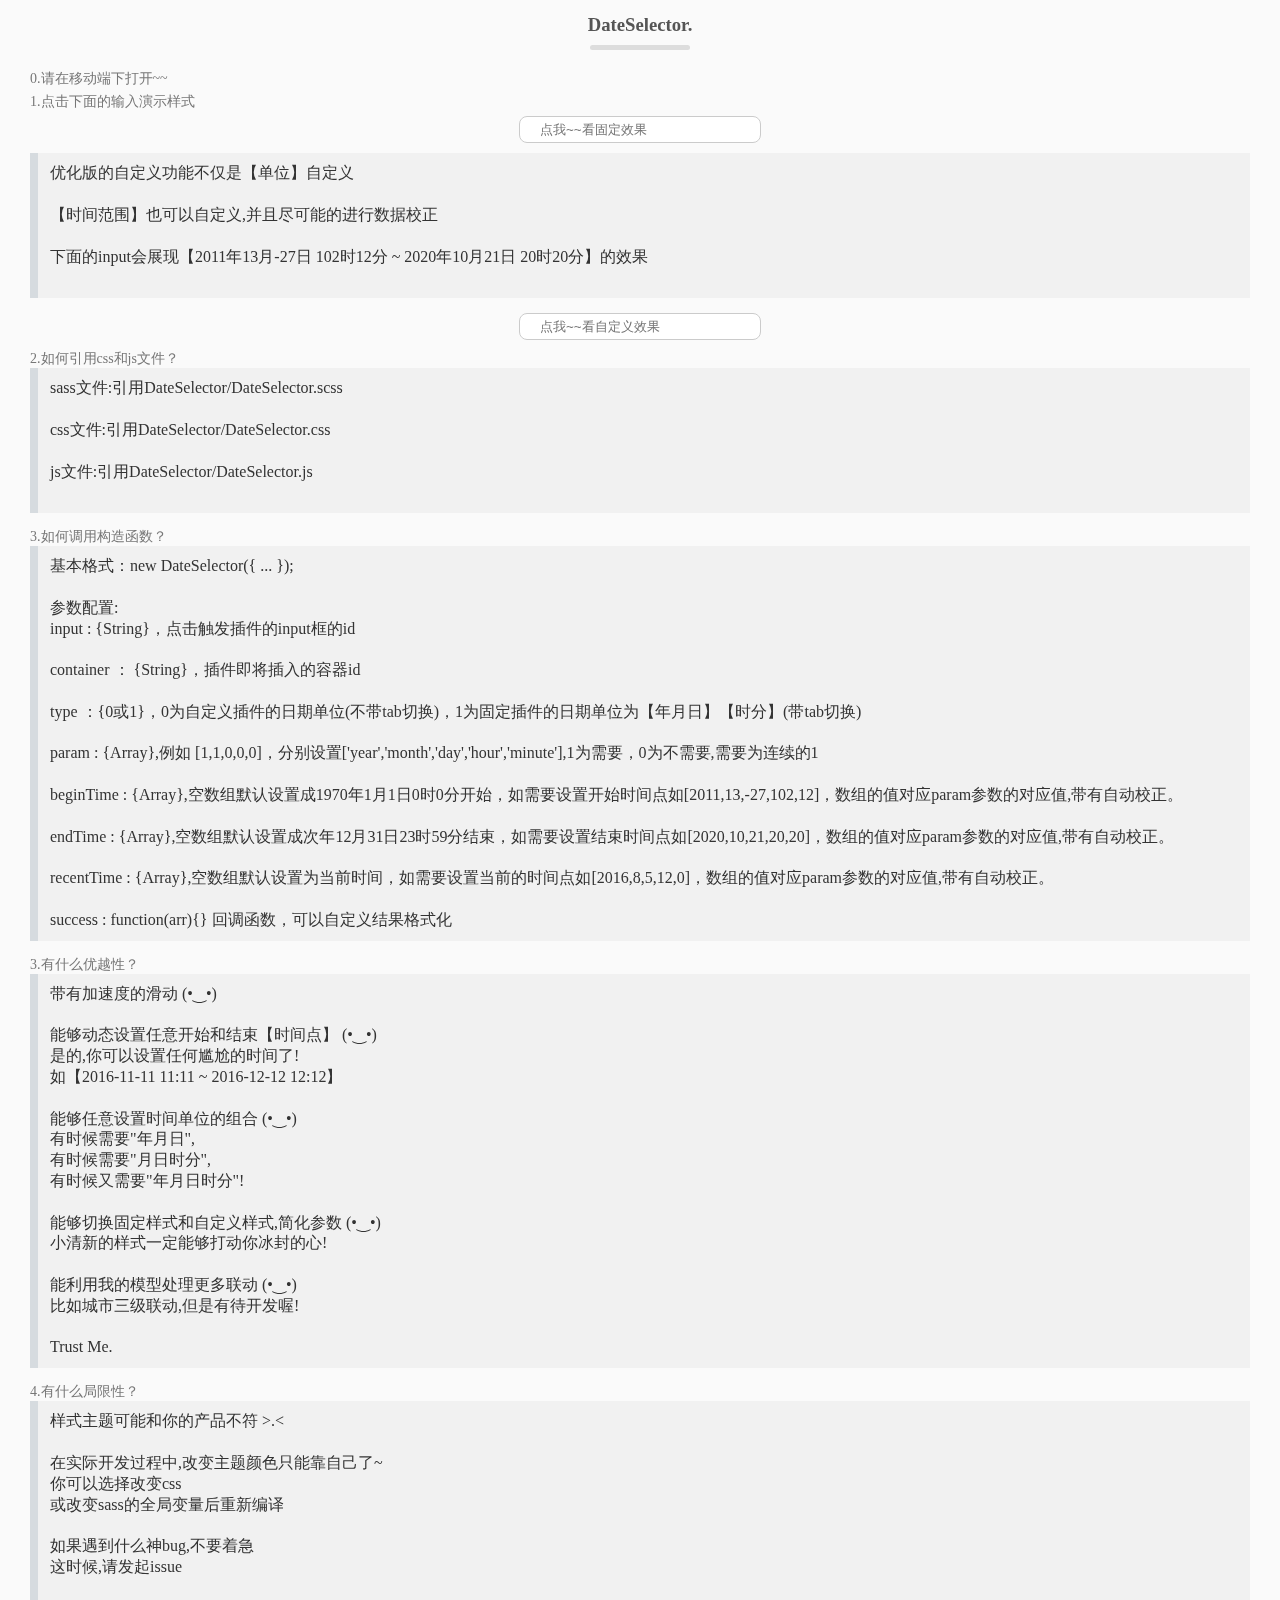
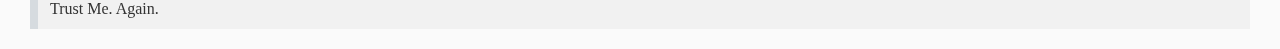
<file: DateSelector/DateSelector.html>
<!DOCTYPE html>
<html lang="en">
<head>
    <meta charset="UTF-8">
    <meta name="viewport" content="width=device-width, initial-scale=1.0, maximum-scale=1.0, user-scalable=no"/>
    <meta name="format-detection" content="telephone=no"/>
    <meta name="screen-orientation" content="portrait">
    <title>DateSelector</title>
    <link rel="stylesheet" type="text/css" href="./DateSelector.css?rev=@@hash"/>
    <style>
        body {
            background-color: #fafafa;
        }
        h3 {
            position: relative;
            width: 100%;
            height: 50px;
            line-height: 50px;
            text-align: center;
            color: #555;
        }
        h3:after {
            content: '';
            position: absolute;
            width: 100px;
            height: 5px;
            left: 50%;
            bottom: 0;
            margin: 0 -50px;
            background: #ddd;
            border-radius: 10px;
        }
        article {
            color: #333;
            line-height: 1.3;
            padding: 0 30px;
            margin: 20px 0;
        }
        p {
            color: #777;
            font-size: 14px;
            margin: 5px 0 0 0;
        }
        .block {
            background : rgb(241,241,241);
            border-left : 8px solid #D6DBDF;
            padding: 10px 12px;
            margin: 0 0 15px 0;
            overflow: auto;
        }
        input {
            display: block;
            width: 200px;
            margin: 5px auto 10px;
            padding: 5px 20px;
            border: 1px solid #cbcbcb;
            border-radius: 8px;
        }
    </style>
</head>


<body>

<h3>DateSelector.</h3>
<article>
    <p>0.请在移动端下打开~~</p>
    <p>1.点击下面的输入演示样式</p>
    <input id="date-selector-input" type="text" placeholder="点我~~看固定效果" readonly/>
    <div class="block">
        优化版的自定义功能不仅是【单位】自定义<br/><br/>
        【时间范围】也可以自定义,并且尽可能的进行数据校正<br/><br/>
        下面的input会展现【2011年13月-27日 102时12分 ~ 2020年10月21日 20时20分】的效果<br/><br/>
    </div>
    <input id="date-selector-inputs" type="text" placeholder="点我~~看自定义效果" readonly/>
    <p>2.如何引用css和js文件？</p>
    <div class="block">
        sass文件:引用DateSelector/DateSelector.scss<br/><br/>
        css文件:引用DateSelector/DateSelector.css<br/><br/>
        js文件:引用DateSelector/DateSelector.js<br/><br/>
    </div>
    <p>3.如何调用构造函数？</p>
    <div class="block">
        基本格式：new DateSelector({ ... });<br/><br/>
        参数配置:<br/>
        input : {String}，点击触发插件的input框的id<br/><br/>
        container ： {String}，插件即将插入的容器id<br/><br/>
        type ：{0或1}，0为自定义插件的日期单位(不带tab切换)，1为固定插件的日期单位为【年月日】【时分】(带tab切换)<br/><br/>
        param : {Array},例如 [1,1,0,0,0]，分别设置['year','month','day','hour','minute'],1为需要，0为不需要,需要为连续的1
        <br/><br/>
        beginTime : {Array},空数组默认设置成1970年1月1日0时0分开始，如需要设置开始时间点如[2011,13,-27,102,12]，数组的值对应param参数的对应值,带有自动校正。<br/><br/>
        endTime : {Array},空数组默认设置成次年12月31日23时59分结束，如需要设置结束时间点如[2020,10,21,20,20]，数组的值对应param参数的对应值,带有自动校正。<br/><br/>
        recentTime : {Array},空数组默认设置为当前时间，如需要设置当前的时间点如[2016,8,5,12,0]，数组的值对应param参数的对应值,带有自动校正。<br/><br/>
        success : function(arr){} 回调函数，可以自定义结果格式化
    </div>
    <p>3.有什么优越性？</p>
    <div class="block">
        带有加速度的滑动 (•‿•) <br/><br/>

        能够动态设置任意开始和结束【时间点】 (•‿•) <br/>
        是的,你可以设置任何尴尬的时间了!<br/>
        如【2016-11-11 11:11 ~ 2016-12-12 12:12】<br/><br/>

        能够任意设置时间单位的组合 (•‿•) <br/>
        有时候需要"年月日",<br/>
        有时候需要"月日时分",<br/>
        有时候又需要"年月日时分"!<br/><br/>

        能够切换固定样式和自定义样式,简化参数 (•‿•) <br/>
        小清新的样式一定能够打动你冰封的心!<br/><br/>

        能利用我的模型处理更多联动 (•‿•) <br/>
        比如城市三级联动,但是有待开发喔!<br/><br/>

        Trust Me.
    </div>
    <p>4.有什么局限性？</p>
    <div class="block">
        样式主题可能和你的产品不符 >.< <br/><br/>

        在实际开发过程中,改变主题颜色只能靠自己了~<br/>
        你可以选择改变css<br/>
        或改变sass的全局变量后重新编译<br/><br/>

        如果遇到什么神bug,不要着急<br/>
        这时候,请发起issue<br/><br/>

        Trust Me. Again.
    </div>
</article>

<div id="targetContainer"></div>
<div id="targetContainers"></div>



<script src="./DateSelector.js"></script>
<script>
    //---------------------函数调用开始---------------------
    new DateSelector({
        input : 'date-selector-input',//点击触发插件的input框的id
        container : 'targetContainer',//插件插入的容器id
        type : 1,
        //0：不需要tab切换，自定义滑动内容，建议小于三个；
        //1：需要tab切换，【年月日】【时分】完全展示，固定死，可设置开始年份和结束年份
        param : [1,1,1,0,0],
        //设置['year','month','day','hour','minute'],1为需要，0为不需要,需要连续的1
        beginTime : [],//如空数组默认设置成1970年1月1日0时0分开始，如需要设置开始时间点，数组的值对应param参数的对应值。
        endTime : [],//如空数组默认设置成次年12月31日23时59分结束，如需要设置结束时间点，数组的值对应param参数的对应值。
        recentTime : [],//如不需要设置当前时间，被为空数组，如需要设置的开始的时间点，数组的值对应param参数的对应值。
        success : function(arr){
            alert(arr);
            console.log(arr);
        }//回调
    });
    //---------------------函数调用结束---------------------
    //月份从1开始

    new DateSelector({
        input : 'date-selector-inputs',//点击触发插件的input框的id
        container : 'targetContainers',//插件插入的容器id
        type : 0,
        //0：不需要tab切换，自定义滑动内容，建议小于三个；
        //1：需要tab切换，【年月日】【时分】完全展示，固定死，可设置开始年份和结束年份
        param : [0,1,0,1,1],
        //设置['year','month','day','hour','minute'],1为需要，0为不需要,需要连续的1
        beginTime : [1,1,3,1],//如空数组默认设置成1970年1月1日0时0分开始，如需要设置开始时间点，数组的值对应param参数的对应值。
        endTime : [12,30,3,55],//如空数组默认设置成次年12月31日23时59分结束，如需要设置结束时间点，数组的值对应param参数的对应值。
        recentTime : [],//如不需要设置当前时间，被为空数组，如需要设置的开始的时间点，数组的值对应param参数的对应值。
        success : function(arr){
            alert(arr);
            console.log(arr);
        }//回调
    });
</script>

</body>
</html>
</file>
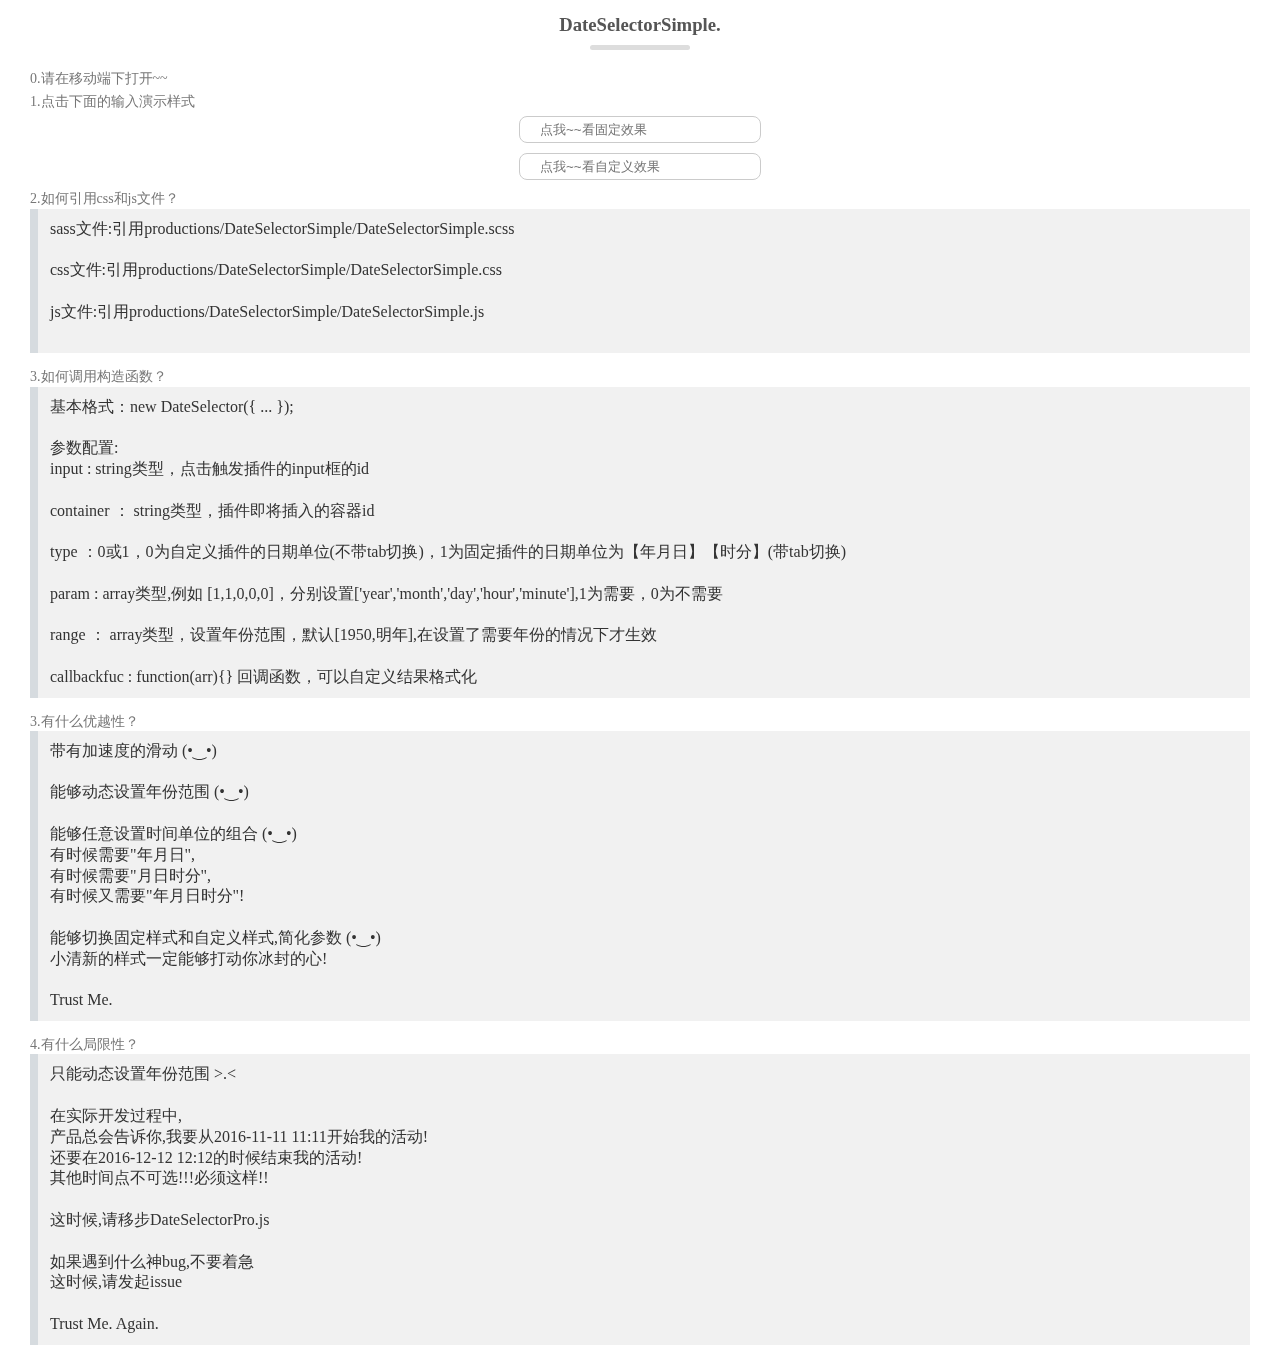
<file: DateSelectorSimple/DateSelectorSimple.html>
<!DOCTYPE html>
<html lang="en">
<head>
    <meta charset="UTF-8">
    <meta name="viewport" content="width=device-width, initial-scale=1.0, maximum-scale=1.0, user-scalable=no"/>
    <meta name="format-detection" content="telephone=no"/>
    <meta name="screen-orientation" content="portrait">
    <title>简易版DateSelector</title>
    <link rel="stylesheet" type="text/css" href="./DateSelectorSimple.css?rev=@@hash"/>
    <style>
        h3 {
            position: relative;
            width: 100%;
            height: 50px;
            line-height: 50px;
            text-align: center;
            color: #555;
        }
        h3:after {
            content: '';
            position: absolute;
            width: 100px;
            height: 5px;
            left: 50%;
            bottom: 0;
            margin: 0 -50px;
            background: #ddd;
            border-radius: 10px;
        }
        article {
            color: #333;
            line-height: 1.3;
            padding: 0 30px;
            margin: 20px 0;
        }
        p {
            color: #777;
            font-size: 14px;
            margin: 5px 0 0 0;
        }
        .block {
            background : rgb(241,241,241);
            border-left : 8px solid #D6DBDF;
            padding: 10px 12px;
            margin: 0 0 15px 0;
            overflow: auto;
        }
        input {
            display: block;
            width: 200px;
            margin: 5px auto 10px;
            padding: 5px 20px;
            border: 1px solid #cbcbcb;
            border-radius: 8px;
        }
    </style>
</head>


<body>

    <h3>DateSelectorSimple.</h3>
    <article>
        <p>0.请在移动端下打开~~</p>
        <p>1.点击下面的输入演示样式</p>
        <input id="date-selector-input" type="text" placeholder="点我~~看固定效果" readonly/>
        <input id="date-selector-inputs" type="text" placeholder="点我~~看自定义效果" readonly/>
        <p>2.如何引用css和js文件？</p>
        <div class="block">
            sass文件:引用productions/DateSelectorSimple/DateSelectorSimple.scss<br/><br/>
            css文件:引用productions/DateSelectorSimple/DateSelectorSimple.css<br/><br/>
            js文件:引用productions/DateSelectorSimple/DateSelectorSimple.js<br/><br/>
        </div>
        <p>3.如何调用构造函数？</p>
        <div class="block">
            基本格式：new DateSelector({ ... });<br/><br/>
            参数配置:<br/>
            input : string类型，点击触发插件的input框的id<br/><br/>
            container ： string类型，插件即将插入的容器id<br/><br/>
            type ：0或1，0为自定义插件的日期单位(不带tab切换)，1为固定插件的日期单位为【年月日】【时分】(带tab切换)<br/><br/>
            param : array类型,例如 [1,1,0,0,0]，分别设置['year','month','day','hour','minute'],1为需要，0为不需要
            <br/><br/>
            range ： array类型，设置年份范围，默认[1950,明年],在设置了需要年份的情况下才生效<br/><br/>
            callbackfuc : function(arr){} 回调函数，可以自定义结果格式化
        </div>
        <p>3.有什么优越性？</p>
        <div class="block">
            带有加速度的滑动 (•‿•) <br/><br/>

            能够动态设置年份范围 (•‿•) <br/><br/>

            能够任意设置时间单位的组合 (•‿•) <br/>
            有时候需要"年月日",<br/>
            有时候需要"月日时分",<br/>
            有时候又需要"年月日时分"!<br/><br/>

            能够切换固定样式和自定义样式,简化参数 (•‿•) <br/>
            小清新的样式一定能够打动你冰封的心!<br/><br/>

            Trust Me.
        </div>
        <p>4.有什么局限性？</p>
        <div class="block">
            只能动态设置年份范围 >.< <br/><br/>

            在实际开发过程中,<br/>
            产品总会告诉你,我要从2016-11-11 11:11开始我的活动!<br/>
            还要在2016-12-12 12:12的时候结束我的活动!<br/>
            其他时间点不可选!!!必须这样!!<br/><br/>

            这时候,请移步DateSelectorPro.js<br/><br/>

            如果遇到什么神bug,不要着急<br/>
            这时候,请发起issue<br/><br/>
            Trust Me. Again.
        </div>
    </article>

    <div id="targetContainer"></div>
    <div id="targetContainers"></div>



    <script src="./DateSelectorSimple.js"></script>
    <script>
        //---------------------函数调用开始---------------------
        new DateSelector({
            input : 'date-selector-input',//点击触发插件的input框的id
            container : 'targetContainer',//插件插入的容器id
            type : 1,
            //0：不需要tab切换，自定义滑动内容，建议小于三个；
            //1：需要tab切换，【年月日】【时分】完全展示，固定死，可设置开始年份和结束年份
            param : [1,1,0,1,0],
            //设置['year','month','day','hour','minute'],1为需要，0为不需要
            range : [1970,2017],//如果设置了需要年份的情况下，才生效的年份范围
            recentTime : [],//如不需设置当前时间为特定时间点，则为空数组，如需特定设置当前时间点，数组的值对应param参数的对应值。
            callbackFuc : function(arr){alert(arr)}//回调
        });
        //---------------------函数调用结束---------------------
        new DateSelector({
            input : 'date-selector-inputs',//点击触发插件的input框的id
            container : 'targetContainers',//插件插入的容器id
            type : 0,
            //0：不需要tab切换，自定义滑动内容，建议小于三个；
            //1：需要tab切换，【年月日】【时分】完全展示，固定死，可设置开始年份和结束年份
            param : [0,0,1,1,1],
            //设置['year','month','day','hour','minute'],1为需要，0为不需要
            range : [1970,2017],//如果设置了需要年份的情况下，才生效的年份范围
            recentTime : [32,6,30],//如不需要设置，被为空数组，如需要设置的开始的时间点，数组的值对应param参数的对应值。
            callbackFuc : function(arr){alert(arr)}//回调
        });
    </script>

</body>
</html>
</file>
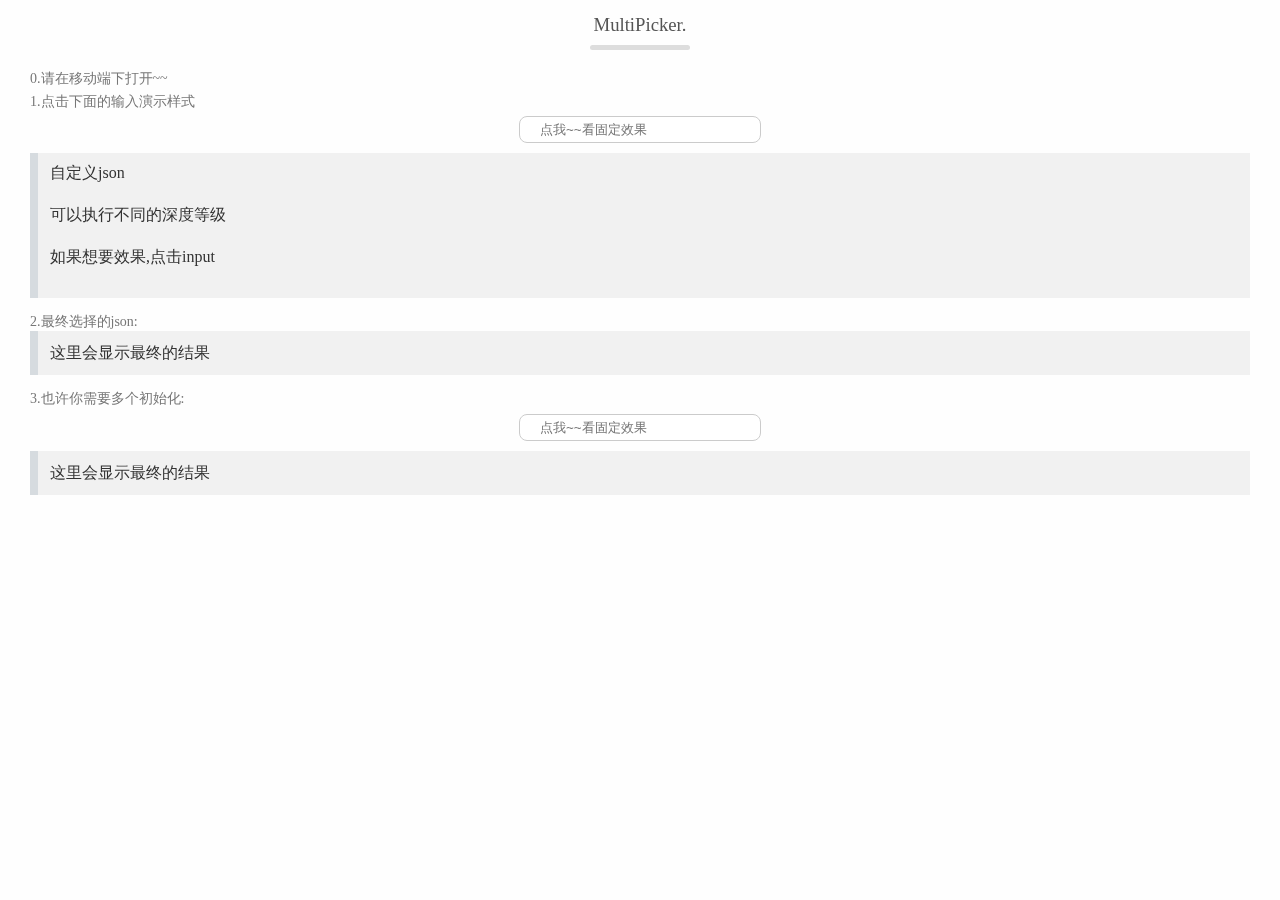
<file: MultiPicker/MultiPicker.html>
<!DOCTYPE html>
<html lang="en">
<head>
    <meta charset="UTF-8">
    <meta name="viewport" content="width=device-width, initial-scale=1.0, maximum-scale=1.0, user-scalable=no"/>
    <meta name="format-detection" content="telephone=no"/>
    <meta name="screen-orientation" content="portrait">
    <title>MultiPicker</title>
    <link rel="stylesheet" type="text/css" href="MultiPicker.css?rev=@@hash"/>
    <style>
        body {
            background: #fefefe;
        }

        h3 {
            position: relative;
            width: 100%;
            height: 50px;
            line-height: 50px;
            text-align: center;
            color: #555;
        }

        h3:after {
            content: '';
            position: absolute;
            width: 100px;
            height: 5px;
            left: 50%;
            bottom: 0;
            margin: 0 -50px;
            background: #ddd;
            border-radius: 10px;
        }

        article {
            color: #333;
            line-height: 1.3;
            padding: 0 30px;
            margin: 20px 0;
        }

        p {
            color: #777;
            font-size: 14px;
            margin: 5px 0 0 0;
        }

        .block {
            background: rgb(241, 241, 241);
            border-left: 8px solid #D6DBDF;
            padding: 10px 12px;
            margin: 0 0 15px 0;
            overflow: auto;
        }

        input {
            display: block;
            width: 200px;
            margin: 5px auto 10px;
            padding: 5px 20px;
            border: 1px solid #cbcbcb;
            border-radius: 8px;
        }
    </style>
</head>

<body>
<h3>MultiPicker.</h3>
<article>
    <p>0.请在移动端下打开~~</p>
    <p>1.点击下面的输入演示样式</p>
    <input id="multiPickerInput" type="text" placeholder="点我~~看固定效果" readonly/>
    <div class="block">
        自定义json<br/><br/>
        可以执行不同的深度等级<br/><br/>
        如果想要效果,点击input<br/><br/>
    </div>
    <p>2.最终选择的json:</p>
    <div class="block" id="showBlock" style="line-height: 1.5;">
        这里会显示最终的结果
    </div>

    <p>3.也许你需要多个初始化:</p>
    <input id="multiPickerInput2" type="text" placeholder="点我~~看固定效果" readonly/>
    <div class="block" id="showBlock2" style="line-height: 1.5;">
        这里会显示最终的结果
    </div>
</article>

<div id="targetContainer"></div>
<div id="targetContainer2"></div>

<script src="city.js"></script>
<script src="MultiPicker.js"></script>
<script>
    //---------------------函数调用开始---------------------
    new MultiPicker({
        input: 'multiPickerInput',//点击触发插件的input框的id
        container: 'targetContainer',//插件插入的容器id
        jsonData: $city,
        success: function (arr) {
            alert('页面会显示最终结果');
            document.getElementById('showBlock').innerHTML = JSON.stringify(arr);
        }//回调
    });
    //---------------------函数调用结束---------------------

    new MultiPicker({
        input: 'multiPickerInput2',//点击触发插件的input框的id
        container: 'targetContainer2',//插件插入的容器id
        jsonData: $city,
        success: function (arr) {
            alert('页面会显示最终结果');
            document.getElementById('showBlock2').innerHTML = JSON.stringify(arr);
        }//回调
    });
</script>
</body>
</html>
</file>
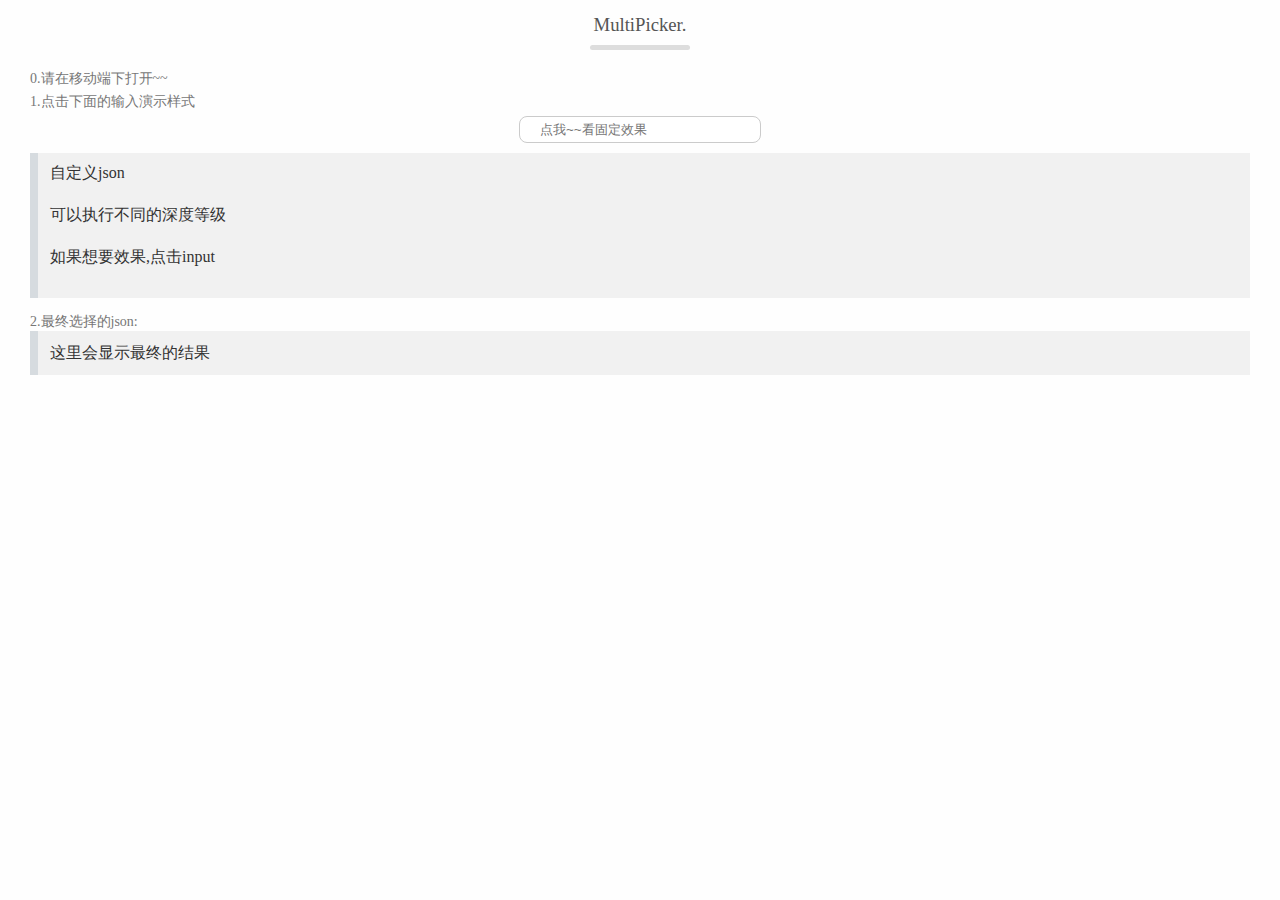
<file: productions/MultiPicker/MultiPicker.html>
<!DOCTYPE html>
<html lang="en">
<head>
    <meta charset="UTF-8">
    <meta name="viewport" content="width=device-width, initial-scale=1.0, maximum-scale=1.0, user-scalable=no"/>
    <meta name="format-detection" content="telephone=no"/>
    <meta name="screen-orientation" content="portrait">
    <title>MultiPicker</title>
    <link rel="stylesheet" type="text/css" href="MultiPicker.css?rev=@@hash"/>
    <style>
        body {
            background: #fefefe;
        }
        h3 {
            position: relative;
            width: 100%;
            height: 50px;
            line-height: 50px;
            text-align: center;
            color: #555;
        }
        h3:after {
            content: '';
            position: absolute;
            width: 100px;
            height: 5px;
            left: 50%;
            bottom: 0;
            margin: 0 -50px;
            background: #ddd;
            border-radius: 10px;
        }
        article {
            color: #333;
            line-height: 1.3;
            padding: 0 30px;
            margin: 20px 0;
        }
        p {
            color: #777;
            font-size: 14px;
            margin: 5px 0 0 0;
        }
        .block {
            background : rgb(241,241,241);
            border-left : 8px solid #D6DBDF;
            padding: 10px 12px;
            margin: 0 0 15px 0;
            overflow: auto;
        }
        input {
            display: block;
            width: 200px;
            margin: 5px auto 10px;
            padding: 5px 20px;
            border: 1px solid #cbcbcb;
            border-radius: 8px;
        }
    </style>
</head>

<body>
<h3>MultiPicker.</h3>
<article>
    <p>0.请在移动端下打开~~</p>
    <p>1.点击下面的输入演示样式</p>
    <input id="multiPickerInput" type="text" placeholder="点我~~看固定效果" readonly/>
    <div class="block">
        自定义json<br/><br/>
        可以执行不同的深度等级<br/><br/>
        如果想要效果,点击input<br/><br/>
    </div>
    <p>2.最终选择的json:</p>
    <div class="block" id="showBlock" style="line-height: 1.5;">
        这里会显示最终的结果
    </div>
</article>

<div id="targetContainer"></div>
<script src="city.js"></script>
<script src="MultiPicker.js"></script>
<script>
    //---------------------函数调用开始---------------------
    new MultiPicker({
        input : 'multiPickerInput',//点击触发插件的input框的id
        container : 'targetContainer',//插件插入的容器id
        jsonData: $data,
        callbackFuc : function(arr){
            alert('页面会显示最终结果');
            document.getElementById('showBlock').innerHTML = JSON.stringify(arr);
        }//回调
    });
    //---------------------函数调用结束---------------------
</script>
</body>
</html>
</file>
<file: DateSelector/DateSelector.css>
* {
    padding: 0;
    margin: 0;
}

.date-selector-locked {
    height: 100% !important;
    overflow: hidden !important;
}

.date-selector-bg {
    position: fixed;
    top: 0;
    left: 0;
    background: rgba(75, 75, 75, 0);
    height: 100%;
    width: 100%;
    overflow: hidden;
    transition: all .3s ease;
    -webkit-transition: all .3s ease;
    z-index: -1;
}

.date-selector-bg-up {
    z-index: 999 !important;
    background: rgba(75, 75, 75, 0.65) !important;
}

.date-selector-container {
    width: 100%;
    height: 250px;
    position: absolute;
    bottom: 0;
    transform: translate3d(0, 250px, 0);
    -webkit-transform: translate3d(0, 250px, 0);
    left: 0;
    background-color: #FFF;
    transition: transform .3s ease;
    -webkit-transition: -webkit-transform .3s ease;
    z-index: -1;
}

.date-selector-container-up {
    transform: translate3d(0, 0, 0) !important;
    -webkit-transform: translate3d(0, 0, 0) !important;
}

.date-selector-btn-box {
    display: block;
    position: absolute;
    text-align: center;
    width: 100%;
    height: 50px;
    line-height: 50px;
    background: rgba(218, 218, 218, .7);
    z-index: 10;
}

.date-selector-btn-box .date-selector-btn {
    position: absolute;
    display: inline-block;
    margin: 0 20px;
    color: #fff;
    right: 0;
}

.date-selector-btn-box .date-selector-btn:nth-child(1) {
    left: 0;
    right: initial;
}

.date-selector-tab-box {
    display: inline-block;
    border-radius: 10px;
    margin: 9px 0;
    height: 32px;
    box-sizing: border-box;
    line-height: 30px;
    color: rgba(218, 218, 218, .7);
    background: #fff;
    border: 1px solid #fff;
}

.date-selector-tab-box .date-selector-tab {
    display: inline-block;
    padding: 0 10px;
    transition: all .3s ease;
}

.date-selector-tab-box .date-selector-tab:first-child {
    border-right: 1px solid #fff;
}

.date-selector-tab-box .date-selector-tab-active {
    color: #fff;
    border-radius: 10px;
    background: rgba(219, 219, 219, 1);
}

.date-selector-content-left {
    transform: translate3d(-100%, 0, 0) !important;
    -webkit-transform: translate3d(-100%, 0, 0) !important;
}

.date-selector-content-right {
    transform: translate3d(100%, 0, 0) !important;
    -webkit-transform: translate3d(100%, 0, 0) !important;
}

.date-selector-content {
    position: absolute;
    width: 100%;
    background: #fff;
    font-size: 0;
    top: 50px;
    z-index: 10;
    transform: translate3d(0, 0, 0);
    -webkit-transform: translate3d(0, 0, 0);
    transition: transform .3s ease;
    -webkit-transition: -webkit-transform .3s ease;
}

.date-selector-content .date-selector {
    display: inline-block;
    height: 200px;
    overflow: hidden;
    position: relative;
    z-index: -1;
}

.date-selector-content .date-selector-left {
    width: 33.33%;
}

.date-selector-content .date-selector-right {
    width: 50%;
}

.date-selector-content ul::-webkit-scrollbar {
    display: none;
}

.date-selector-content li {
    height: 40px;
    text-align: center;
    font-size: 16px;
    line-height: 40px;
    list-style: none;
}

.date-selector-content .date-selector-up-shadow, .date-selector-content .date-selector-down-shadow {
    width: 100%;
    height: 80px;
    position: absolute;
    pointer-events: none;
    background-image: linear-gradient(to bottom, #FFF, rgba(255, 255, 255, 0));
    z-index: 50;
}

.date-selector-content .date-selector-up-shadow {
    top: 0;
}

.date-selector-content .date-selector-down-shadow {
    bottom: 0;
    z-index: 50;
    background-image: linear-gradient(to top, #FFF, rgba(255, 255, 255, 0));
}

.date-selector-content .date-selector-line {
    width: 95%;
    height: 40px;
    position: absolute;
    top: 80px;
    left: 50%;
    pointer-events: none;
    box-sizing: border-box;
    border-top: 1px solid #DCDCDC;
    border-bottom: 1px solid #DCDCDC;
    transform: translate3d(-50%, 0, 0);
    -webkit-transform: translate3d(-50%, 0, 0);
}

/*# sourceMappingURL=dateController.css.map */
</file>
<file: DateSelectorSimple/DateSelectorSimple.css>
* {
    padding: 0;
    margin: 0; }

.date-selector-locked {
    height: 100% !important;
    overflow: hidden !important; }

.date-selector-bg {
    position: fixed;
    top: 0;
    left: 0;
    background: rgba(75, 75, 75, 0);
    height: 100%;
    width: 100%;
    overflow: hidden;
    transition: all .3s ease;
    -webkit-transition: all .3s ease;
    z-index: -1; }

.date-selector-bg-up {
    z-index: 999 !important;
    background: rgba(75, 75, 75, 0.65) !important; }

.date-selector-container {
    width: 100%;
    height: 250px;
    position: absolute;
    bottom: 0;
    transform: translate3d(0, 250px, 0);
    -webkit-transform: translate3d(0, 250px, 0);
    left: 0;
    background-color: #FFF;
    transition: transform .3s ease;
    -webkit-transition: -webkit-transform .3s ease;
    z-index: -1; }

.date-selector-container-up {
    transform: translate3d(0, 0, 0) !important;
    -webkit-transform: translate3d(0, 0, 0) !important; }

.date-selector-btn-box {
    display: block;
    position: absolute;
    text-align: center;
    width: 100%;
    height: 50px;
    line-height: 50px;
    background: #40CCC0;
    z-index: 10; }
.date-selector-btn-box .date-selector-btn {
    position: absolute;
    display: inline-block;
    margin: 0 20px;
    color: #fff;
    right: 0; }
.date-selector-btn-box .date-selector-btn:nth-child(1) {
    left: 0;
    right: initial; }

.date-selector-tab-box {
    display: inline-block;
    border-radius: 10px;
    margin: 9px 0;
    height: 32px;
    box-sizing: border-box;
    line-height: 30px;
    color: #40CCC0;
    background: #fff;
    border: 1px solid #fff; }
.date-selector-tab-box .date-selector-tab {
    display: inline-block;
    padding: 0 10px;
    transition: all .3s ease; }
.date-selector-tab-box .date-selector-tab:first-child {
    border-right: 1px solid #fff; }
.date-selector-tab-box .date-selector-tab-active {
    color: #fff;
    border-radius: 10px;
    background: rgba(64, 204, 192, 0.5); }

.date-selector-content-left {
    transform: translate3d(-100%, 0, 0) !important;
    -webkit-transform: translate3d(-100%, 0, 0) !important; }

.date-selector-content-right {
    transform: translate3d(100%, 0, 0) !important;
    -webkit-transform: translate3d(100%, 0, 0) !important; }

.date-selector-content {
    position: absolute;
    width: 100%;
    background: #fff;
    font-size: 0;
    top: 50px;
    z-index: 10;
    transform: translate3d(0, 0, 0);
    -webkit-transform: translate3d(0, 0, 0);
    transition: transform .3s ease;
    -webkit-transition: -webkit-transform .3s ease; }
.date-selector-content .date-selector {
    display: inline-block;
    height: 200px;
    overflow: hidden;
    position: relative;
    z-index: -1; }
.date-selector-content .date-selector-left {
    width: 33.33%; }
.date-selector-content .date-selector-right {
    width: 50%; }
.date-selector-content ul::-webkit-scrollbar {
    display: none; }
.date-selector-content li {
    height: 40px;
    text-align: center;
    font-size: 16px;
    line-height: 40px;
    list-style: none; }
.date-selector-content .date-selector-up-shadow, .date-selector-content .date-selector-down-shadow {
    width: 100%;
    height: 80px;
    position: absolute;
    pointer-events: none;
    background-image: linear-gradient(to bottom, #FFF, rgba(255, 255, 255, 0));
    z-index: 50; }
.date-selector-content .date-selector-up-shadow {
    top: 0; }
.date-selector-content .date-selector-down-shadow {
    bottom: 0;
    z-index: 50;
    background-image: linear-gradient(to top, #FFF, rgba(255, 255, 255, 0)); }
.date-selector-content .date-selector-line {
    width: 95%;
    height: 40px;
    position: absolute;
    top: 80px;
    left: 50%;
    pointer-events: none;
    box-sizing: border-box;
    border-top: 1px solid #DCDCDC;
    border-bottom: 1px solid #DCDCDC;
    transform: translate3d(-50%, 0, 0);
    -webkit-transform: translate3d(-50%, 0, 0); }

/*# sourceMappingURL=dateController.css.map */
</file>
<file: MultiPicker/MultiPicker.css>
* {
    padding: 0;
    margin: 0;
    font-weight: 400;
}

.multi-picker-locked {
    height: 100% !important;
    overflow: hidden !important;
}

.multi-picker-bg {
    position: fixed;
    top: 0;
    left: 0;
    background: rgba(75, 75, 75, 0);
    height: 100%;
    width: 100%;
    overflow: hidden;
    transition: all .3s ease;
    -webkit-transition: all .3s ease;
    z-index: -1;
}

.multi-picker-bg-up {
    z-index: 999 !important;
    background: rgba(75, 75, 75, 0.65) !important;
}

.multi-picker-container {
    width: 100%;
    height: 250px;
    position: absolute;
    bottom: 0;
    transform: translate3d(0, 250px, 0);
    -webkit-transform: translate3d(0, 250px, 0);
    left: 0;
    background-color: #FFF;
    transition: transform .3s ease;
    -webkit-transition: -webkit-transform .3s ease;
    z-index: -1;
}

.multi-picker-container-up {
    transform: translate3d(0, 0, 0) !important;
    -webkit-transform: translate3d(0, 0, 0) !important;
}

.multi-picker-btn-box {
    display: block;
    position: absolute;
    text-align: center;
    width: 100%;
    height: 50px;
    line-height: 50px;
    background: rgba(218, 218, 218, .7);
    z-index: 10;
}

.multi-picker-btn-box .multi-picker-btn {
    position: absolute;
    display: inline-block;
    margin: 0 20px;
    color: #fff;
    right: 0;
}

.multi-picker-btn-box .multi-picker-btn:nth-child(1) {
    left: 0;
    right: initial;
}

.multi-picker-content {
    position: absolute;
    width: 100%;
    background: #fff;
    font-size: 0;
    top: 50px;
    z-index: 10;
    transform: translate3d(0, 0, 0);
    -webkit-transform: translate3d(0, 0, 0);
    transition: transform .3s ease;
    -webkit-transition: -webkit-transform .3s ease;
}

.multi-picker-content .multi-picker {
    display: inline-block;
    height: 200px;
    overflow: hidden;
    position: relative;
    z-index: -1;
    transition: width .3s ease;
    vertical-align: top;
}

.multi-picker-content ul::-webkit-scrollbar {
    display: none;
}

.multi-picker-content li {
    height: 40px;
    text-align: center;
    font-size: 16px;
    line-height: 40px;
    list-style: none;
    color: #333;
    overflow: hidden;
    text-overflow: ellipsis;
    white-space: nowrap;
}

.multi-picker-content .multi-picker-up-shadow, .multi-picker-content .multi-picker-down-shadow {
    position: absolute;
    width: 100%;
    height: 80px;
    pointer-events: none;
}

.multi-picker-content .multi-picker-up-shadow {
    top: 0;
    background-image: linear-gradient(to bottom, #FFF, rgba(255, 255, 255, 0));
    z-index: 50;
}

.multi-picker-content .multi-picker-down-shadow {
    bottom: -200px;
    z-index: 50;
    background-image: linear-gradient(to top, #FFF, rgba(255, 255, 255, 0));
}

.multi-picker-content .multi-picker-line {
    width: 95%;
    height: 40px;
    position: absolute;
    top: 80px;
    left: 50%;
    pointer-events: none;
    box-sizing: border-box;
    border-top: 1px solid #DCDCDC;
    border-bottom: 1px solid #DCDCDC;
    transform: translate3d(-50%, 0, 0);
    -webkit-transform: translate3d(-50%, 0, 0);
}

/*# sourceMappingURL=index.css.map */
</file>
<file: productions/MultiPicker/MultiPicker.css>
* {
    padding: 0;
    margin: 0;
    font-weight: 400; }

.multi-picker-locked {
    height: 100% !important;
    overflow: hidden !important; }

.multi-picker-bg {
    position: fixed;
    top: 0;
    left: 0;
    background: rgba(75, 75, 75, 0);
    height: 100%;
    width: 100%;
    overflow: hidden;
    transition: all .3s ease;
    -webkit-transition: all .3s ease;
    z-index: -1; }

.multi-picker-bg-up {
    z-index: 999 !important;
    background: rgba(75, 75, 75, 0.65) !important; }

.multi-picker-container {
    width: 100%;
    height: 250px;
    position: absolute;
    bottom: 0;
    transform: translate3d(0, 250px, 0);
    -webkit-transform: translate3d(0, 250px, 0);
    left: 0;
    background-color: #FFF;
    transition: transform .3s ease;
    -webkit-transition: -webkit-transform .3s ease;
    z-index: -1; }

.multi-picker-container-up {
    transform: translate3d(0, 0, 0) !important;
    -webkit-transform: translate3d(0, 0, 0) !important; }

.multi-picker-btn-box {
    display: block;
    position: absolute;
    text-align: center;
    width: 100%;
    height: 50px;
    line-height: 50px;
    background: #40CCC0;
    z-index: 10; }
.multi-picker-btn-box .multi-picker-btn {
    position: absolute;
    display: inline-block;
    margin: 0 20px;
    color: #fff;
    right: 0; }
.multi-picker-btn-box .multi-picker-btn:nth-child(1) {
    left: 0;
    right: initial; }

.multi-picker-content {
    position: absolute;
    width: 100%;
    background: #fff;
    font-size: 0;
    top: 50px;
    z-index: 10;
    transform: translate3d(0, 0, 0);
    -webkit-transform: translate3d(0, 0, 0);
    transition: transform .3s ease;
    -webkit-transition: -webkit-transform .3s ease; }
.multi-picker-content .multi-picker {
    display: inline-block;
    height: 200px;
    overflow: hidden;
    position: relative;
    z-index: -1;
    transition: width .3s ease;
    vertical-align: top; }
.multi-picker-content ul::-webkit-scrollbar {
    display: none; }
.multi-picker-content li {
    height: 40px;
    text-align: center;
    font-size: 16px;
    line-height: 40px;
    list-style: none;
    color: #333;
    overflow: hidden;
    text-overflow: ellipsis;
    white-space: nowrap; }
.multi-picker-content .multi-picker-up-shadow, .multi-picker-content .multi-picker-down-shadow {
    position: absolute;
    width: 100%;
    height: 80px;
    pointer-events: none; }
.multi-picker-content .multi-picker-up-shadow {
    top: 0;
    background-image: linear-gradient(to bottom, #FFF, rgba(255, 255, 255, 0));
    z-index: 50; }
.multi-picker-content .multi-picker-down-shadow {
    bottom: -200px;
    z-index: 50;
    background-image: linear-gradient(to top, #FFF, rgba(255, 255, 255, 0)); }
.multi-picker-content .multi-picker-line {
    width: 95%;
    height: 40px;
    position: absolute;
    top: 80px;
    left: 50%;
    pointer-events: none;
    box-sizing: border-box;
    border-top: 1px solid #DCDCDC;
    border-bottom: 1px solid #DCDCDC;
    transform: translate3d(-50%, 0, 0);
    -webkit-transform: translate3d(-50%, 0, 0); }

/*# sourceMappingURL=index.css.map */
</file>
